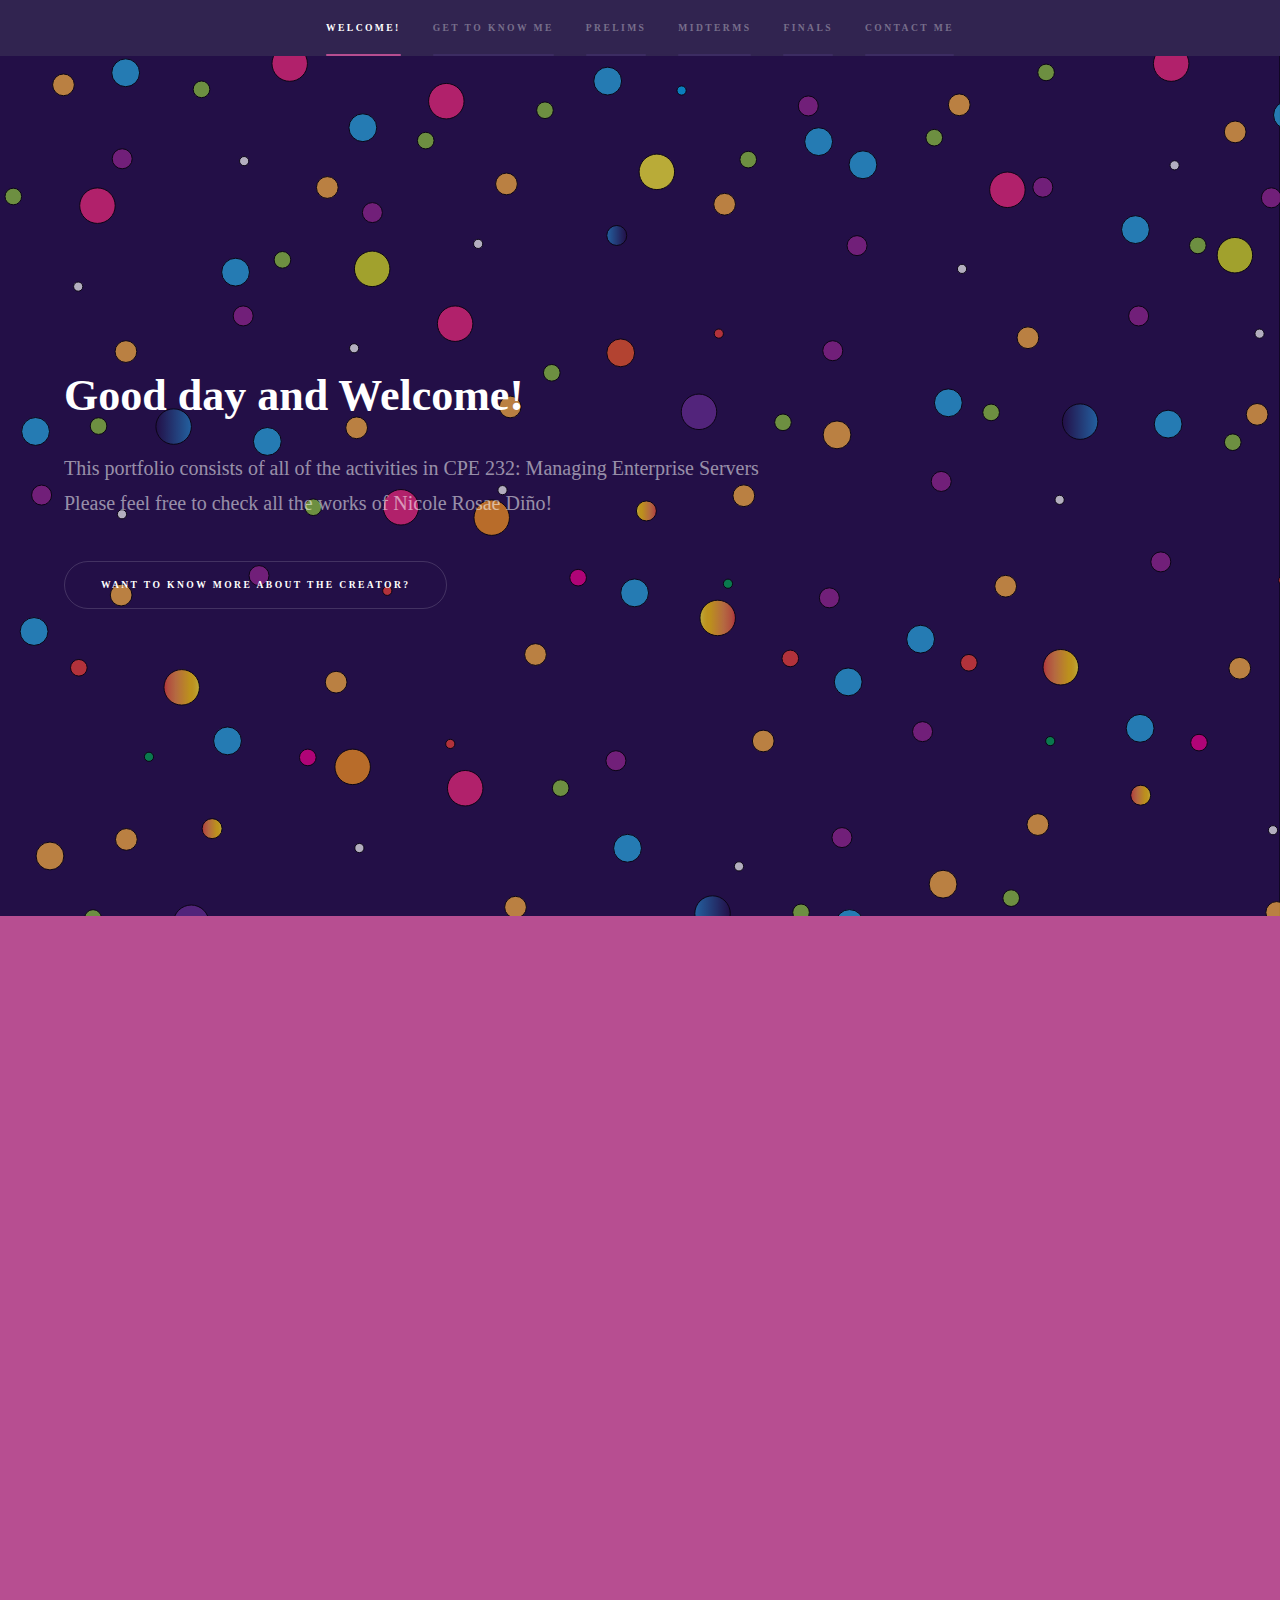
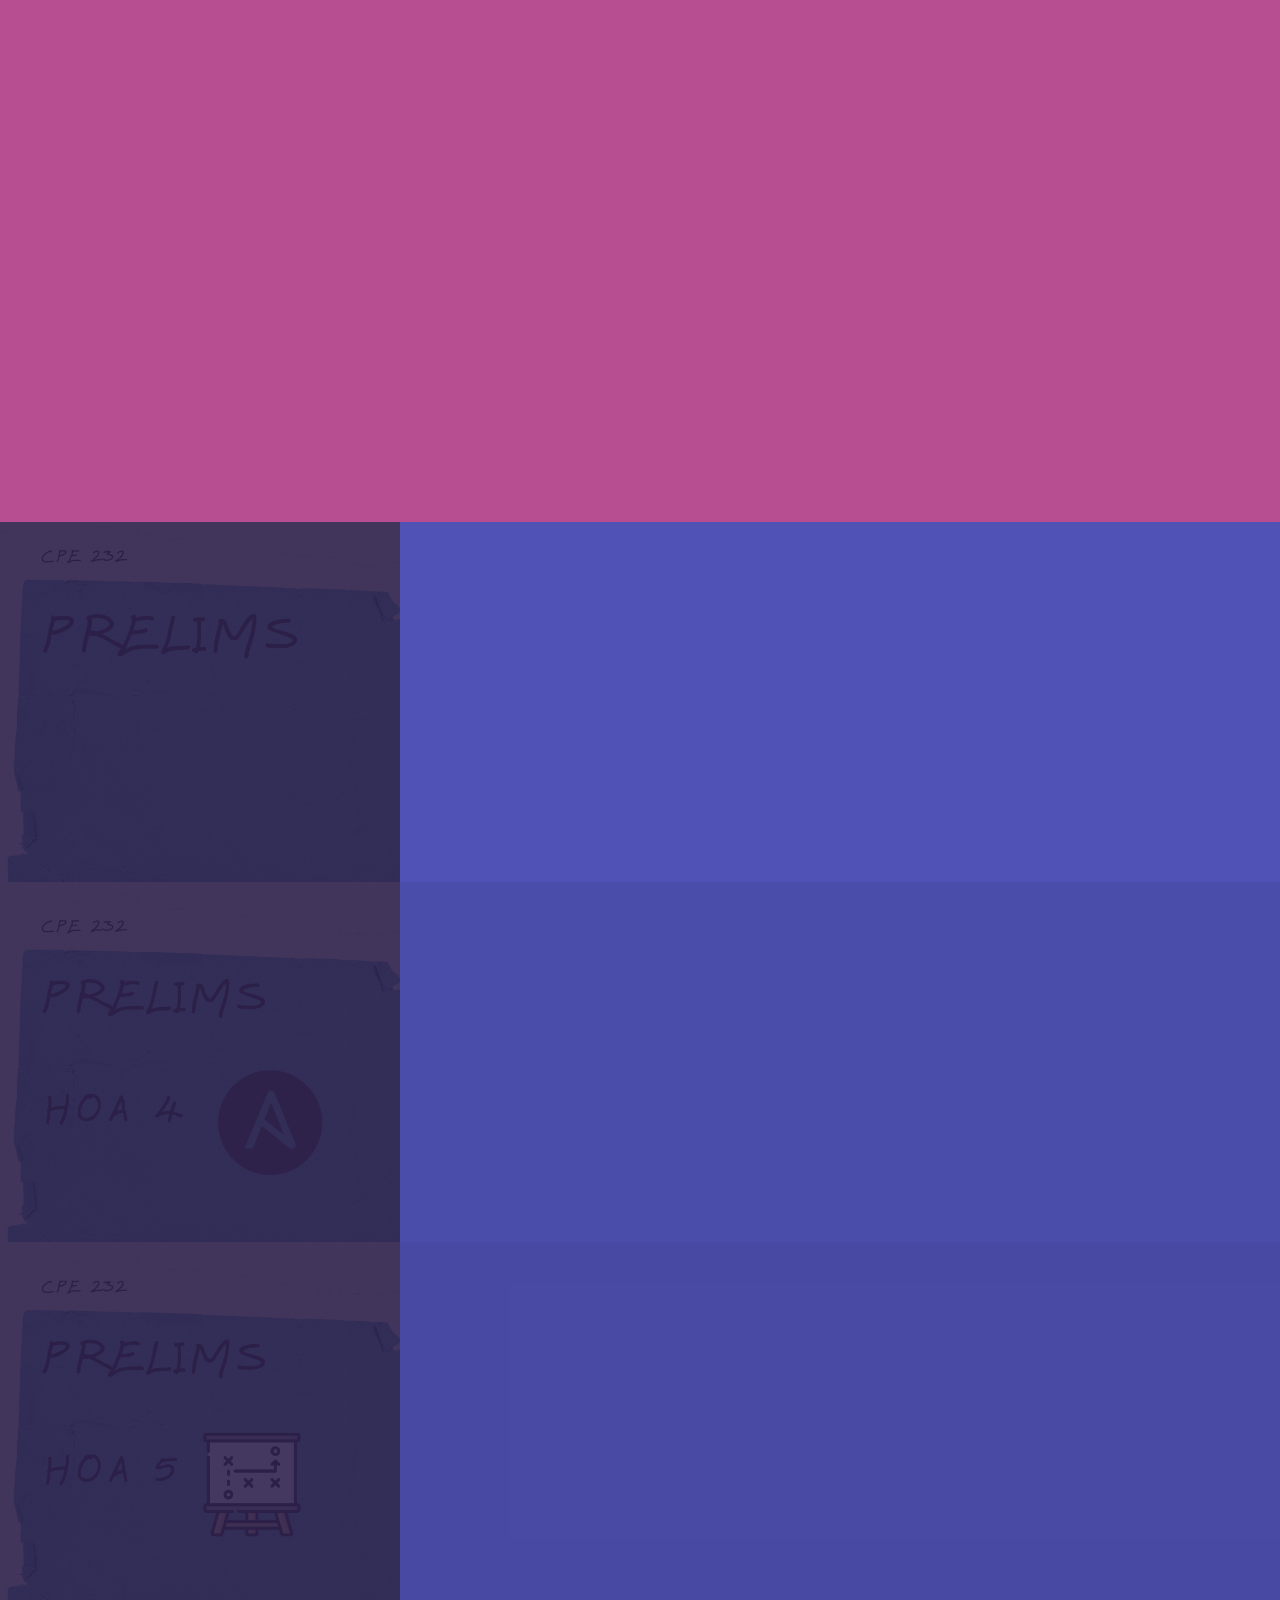
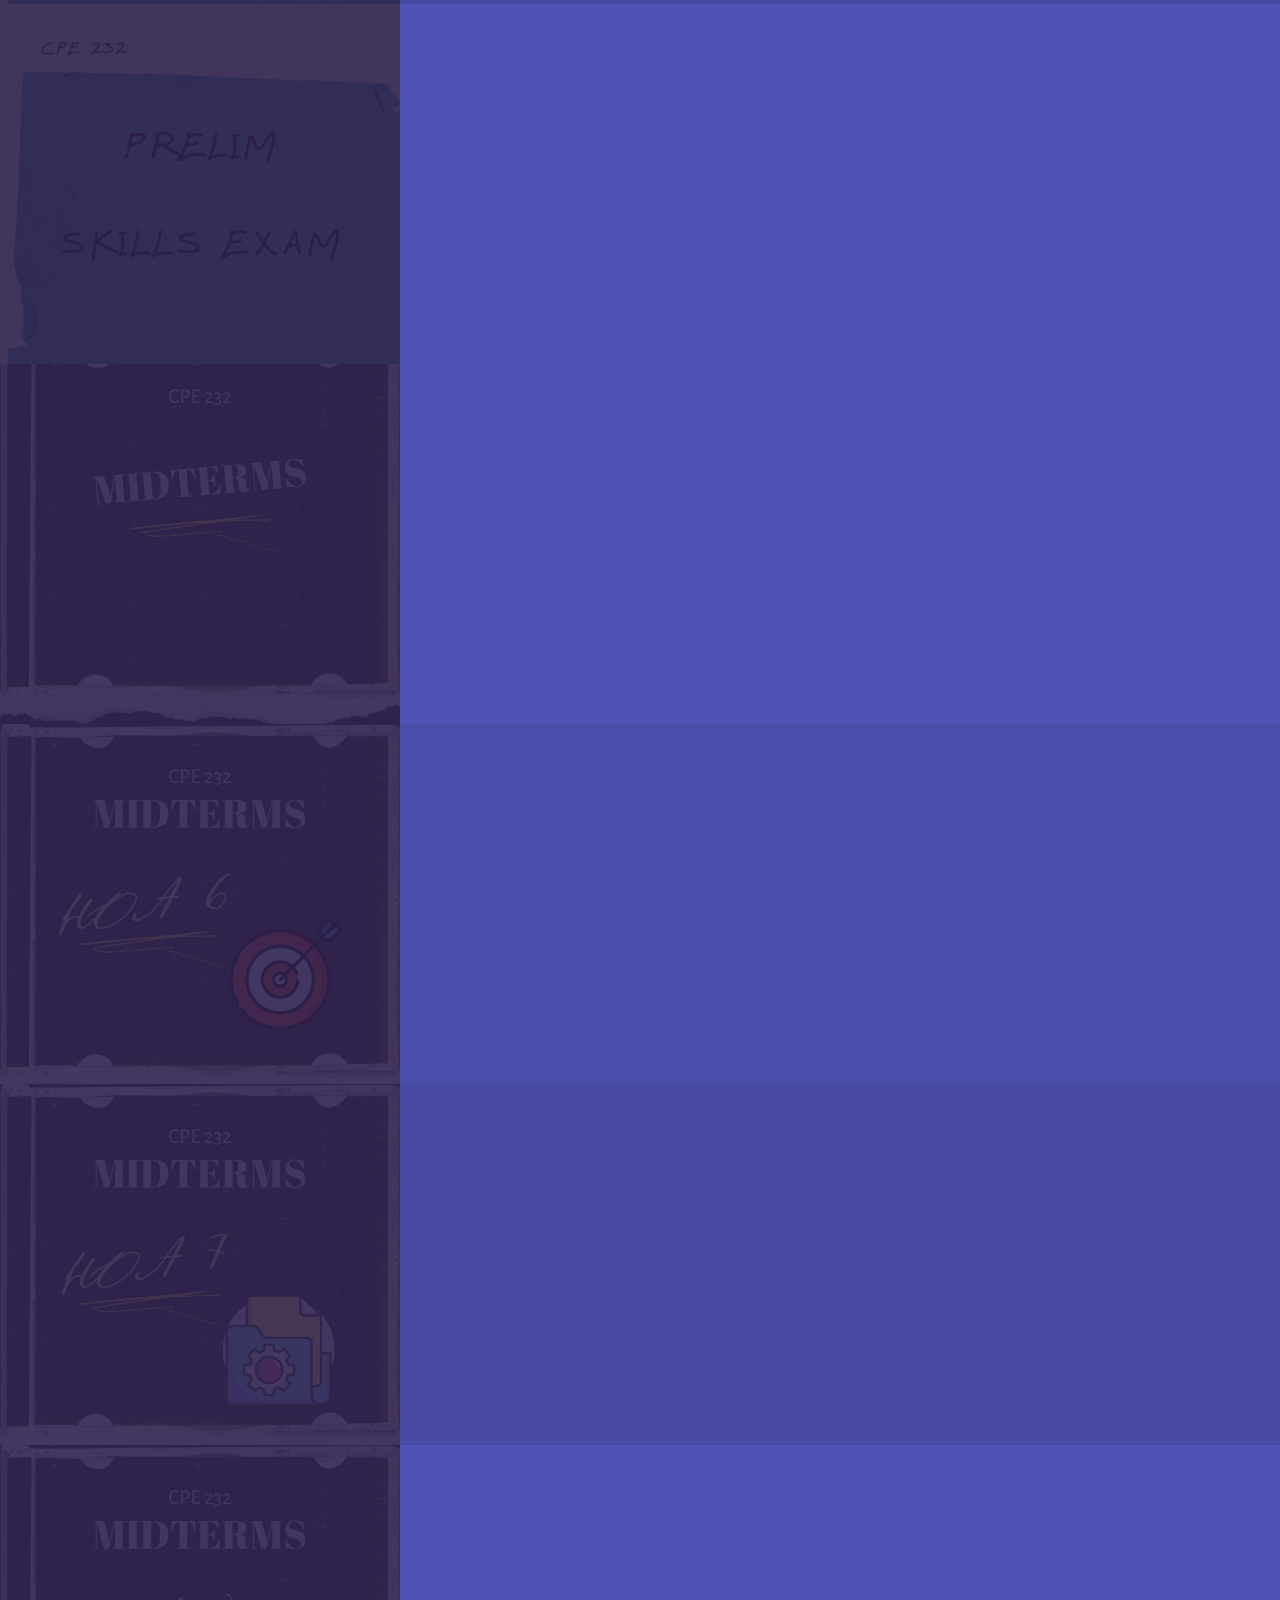
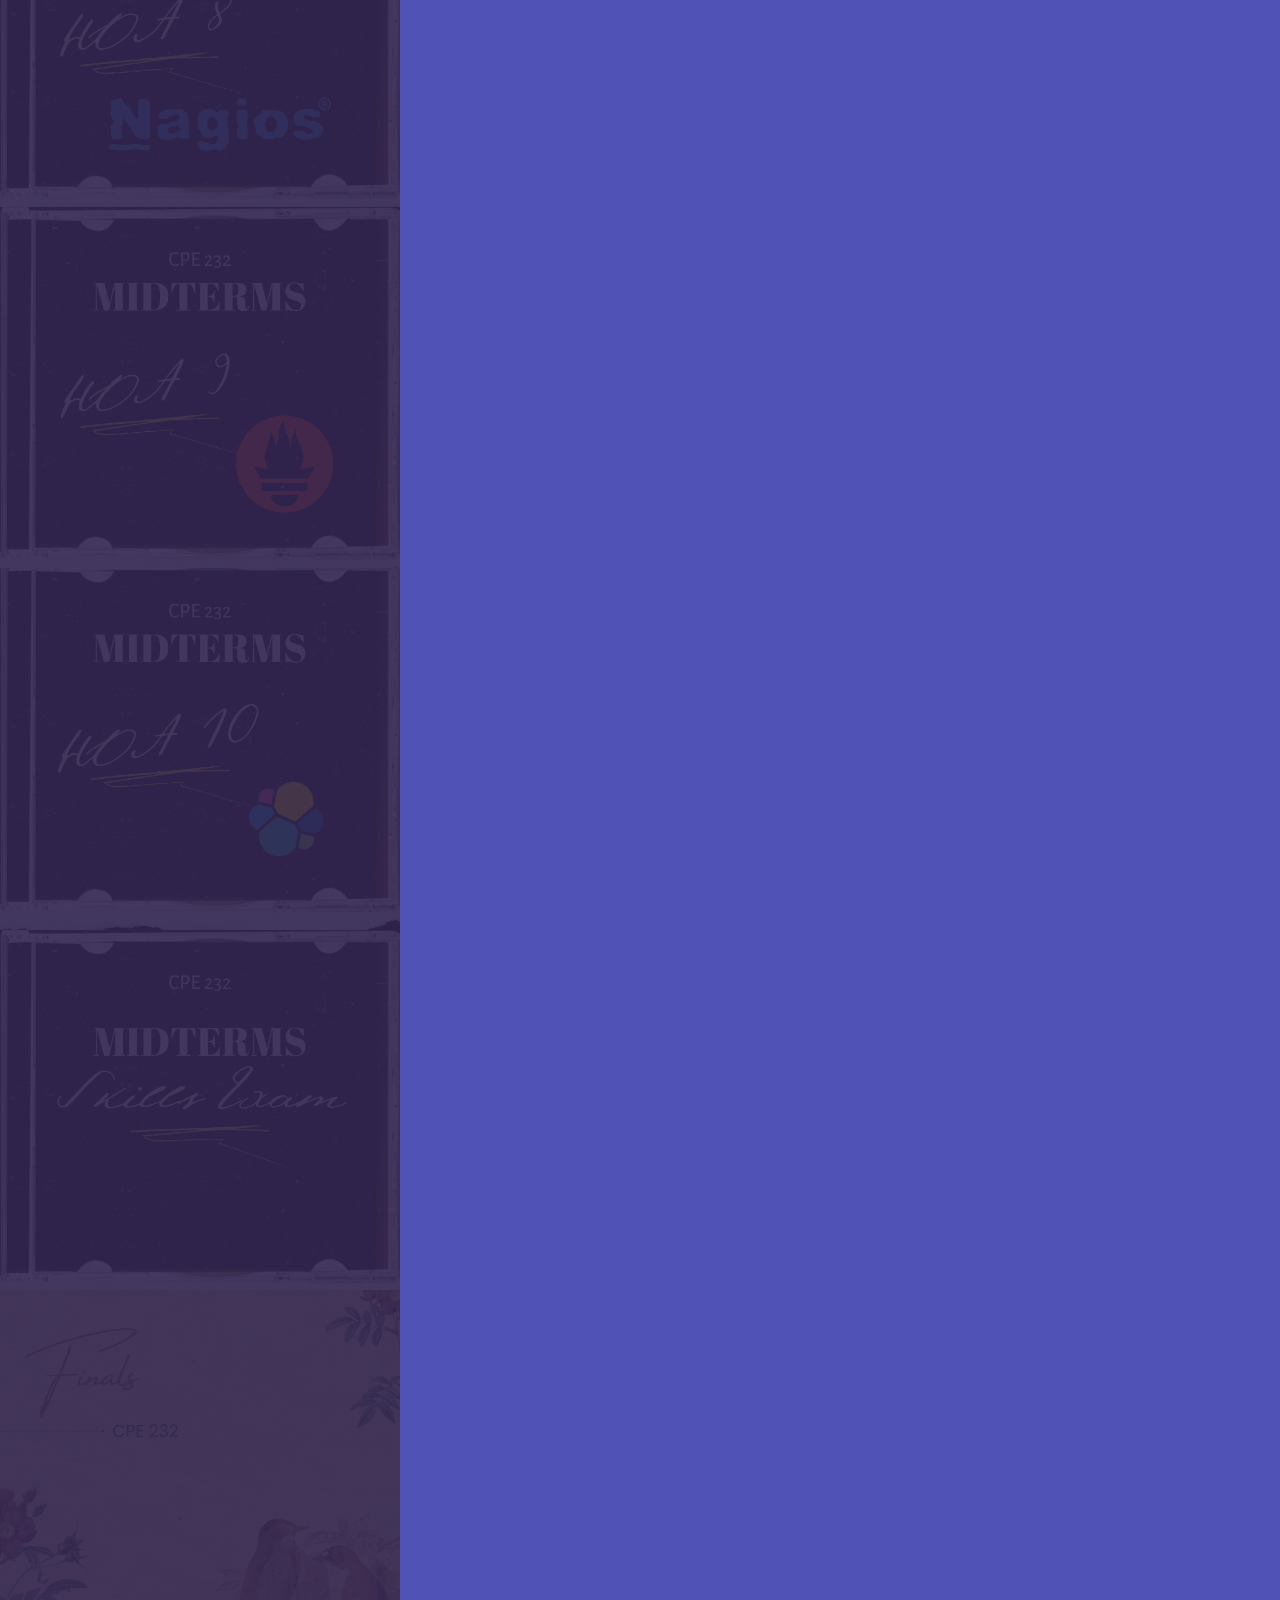
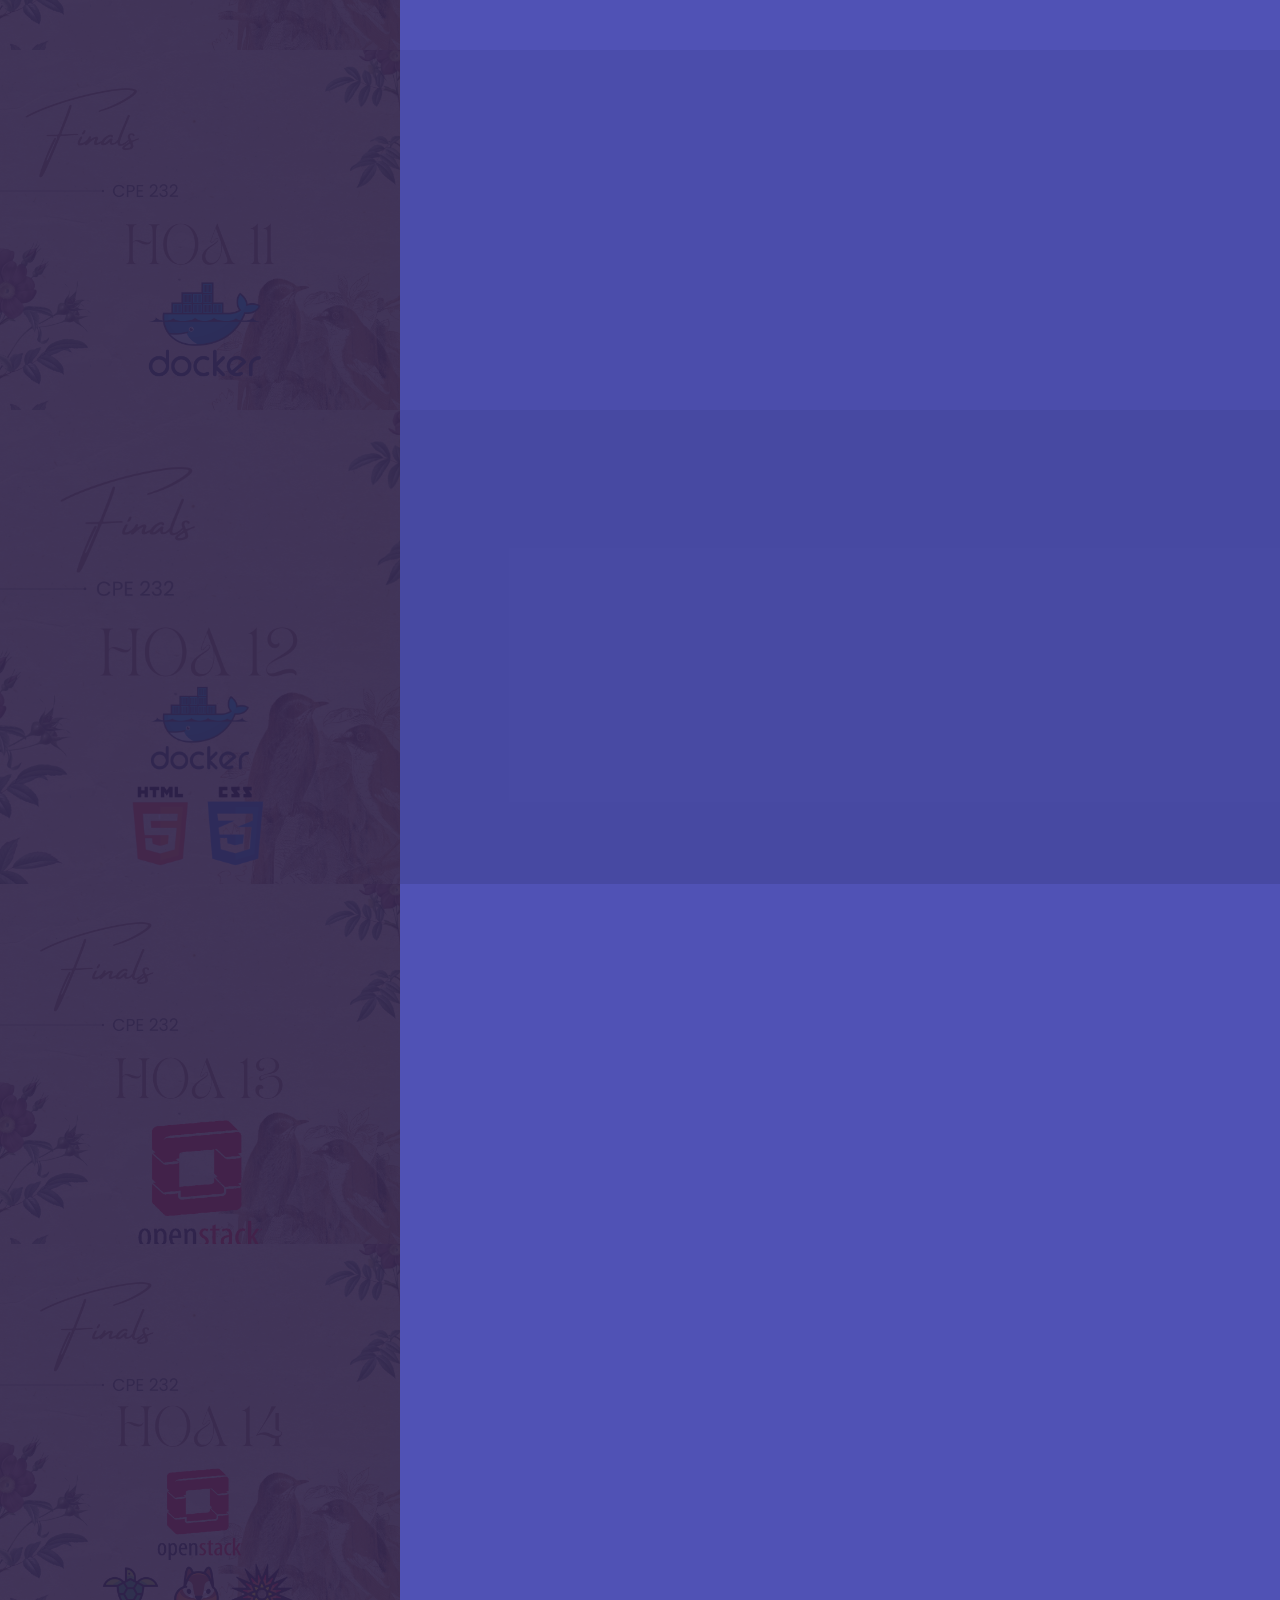
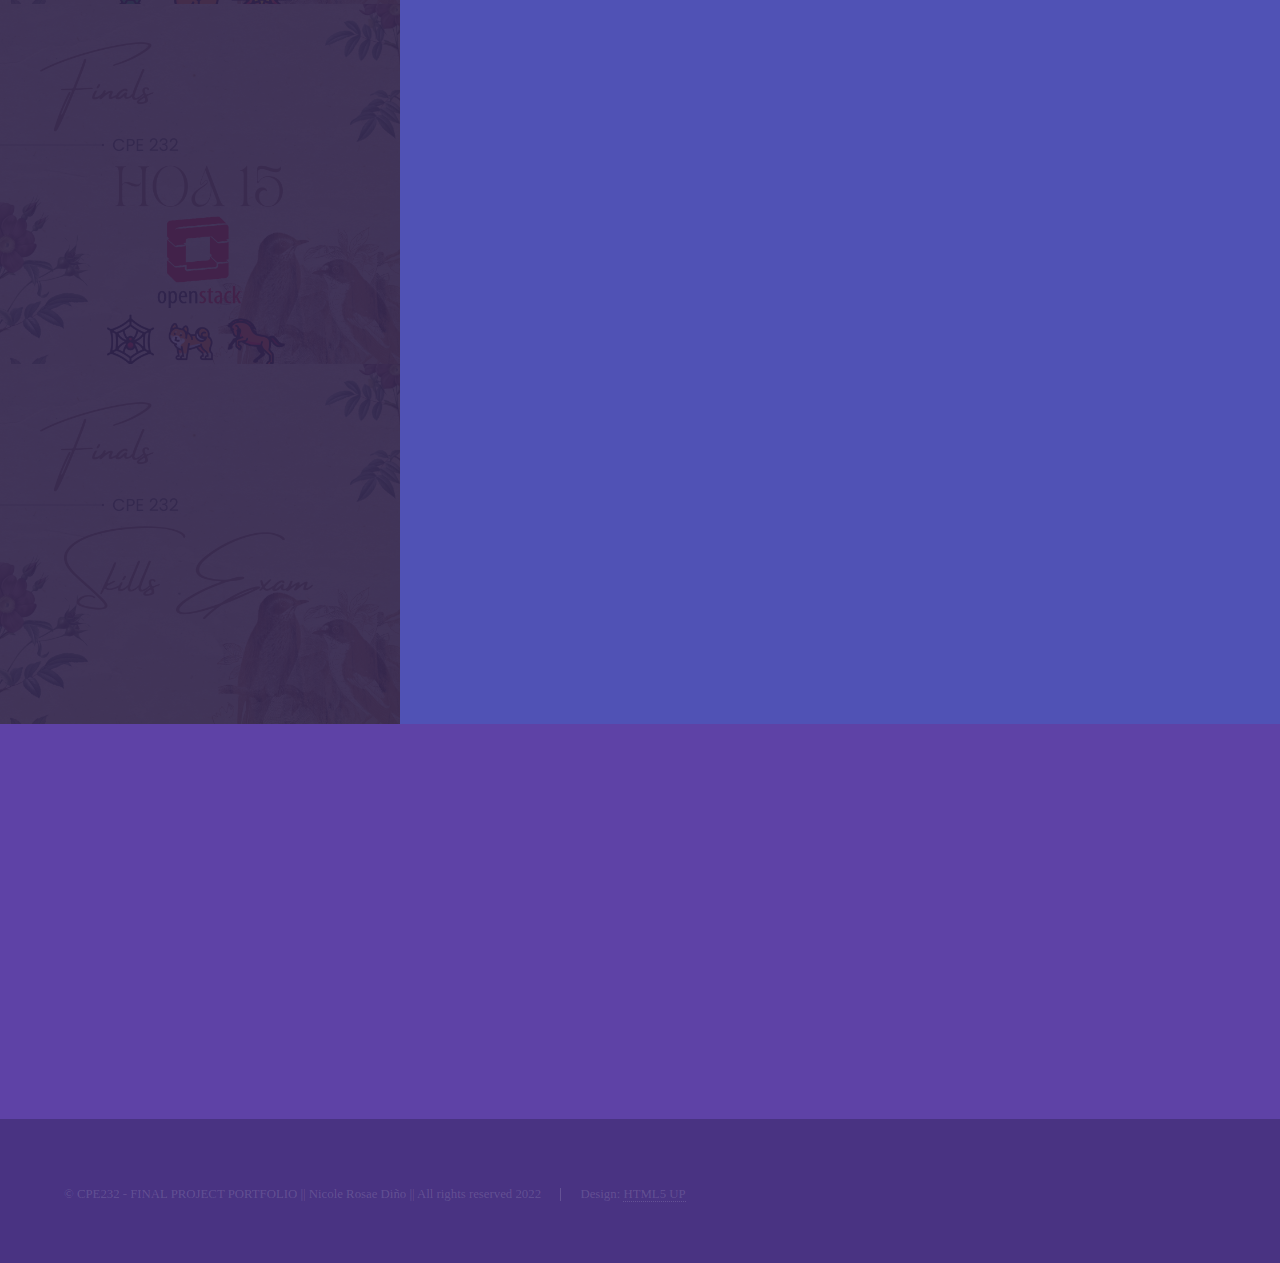
<file: index.html>
<!DOCTYPE HTML>
<!--
	Template from Hyperspace by HTML5 UP (html5up.net)
	CPE232 - Final Project Portfolio by Nicole Rosae A. Diño
-->
<html> 
	<head>
		<link rel="icon" href="ND-circularLogo.png">
		<title>CPE232 Final Project Portfolio</title>
		<meta charset="utf-8" />
		<meta name="viewport" content="width=device-width, initial-scale=1, user-scalable=no" />
		<link rel="stylesheet" href="assets/css/main.css" />
		<noscript><link rel="stylesheet" href="assets/css/noscript.css" /></noscript>
	</head>
	<body class="is-preload">

		<!-- Sidebar -->
			<section id="sidebar">
				<div class="inner">
					<nav>
						<ul>
							<li><a href="#intro">Welcome!</a></li>
							<li><a href="#two">Get to know me</a></li>
							<li><a href="#one">Prelims</a></li>
							<li><a href="#four">Midterms</a></li>
							<li><a href="#five">Finals</a></li>
							<li><a href="#three">Contact Me</a></li>
							
						</ul>
					</nav>
				</div>
			</section>

		<!-- Wrapper -->
			<div id="wrapper">

				<!-- Home -->
					<section id="intro" class="wrapper style1 fullscreen fade-up">
						<div class="inner">
							<h1>Good day and Welcome! </h1>
							<p>This portfolio consists of all of the activities in CPE 232: Managing Enterprise Servers<br />
							Please feel free to check all the works of Nicole Rosae Diño! </p>
							<ul class="actions">
								<li><a href="#two" class="button scrolly">Want to know more about the creator?</a></li>
							</ul>
						</div>
					</section>

				<!-- About me -->
				<section id="two" class="wrapper style3 fade-up">
					<div class="inner">
						
						<h2>Hi! Get to know me by reading this page! </h2>
						<p>Greetings and welcome to my page, hope you look forward in getting to know me 😀</p>
						
					
						<div class="features">
							
							<section>
								<span class="icon solid major far fa-heart"></span>
								<div style="float: right"><img src="myPic.png" width="295" height="295" alt="nicole"></div>
							</section>
							<section>
								<span class="icon solid major far fa-lightbulb"></span>
								<h3>Who am I?</h3>
								<p>Hey, what's up? I am Nicole Rosae Arizabal Diño and I am 20 years old. I am currently a 3rd year college 
									in Technological Institute of the Philippines. I like to eat, listen to music, and watch movies. </p>
							</section>
							<section>
								<span class="icon solid major fas fa-user-graduate"></span>
								<h3>What am I doing in TIP? </h3>
								<p>I am studying in TIP as a Computer Engineering student since I aspire to be a software developer
									or a system administrator someday. I hope that I am able to achieve those professions in the future.
								</p>
							</section>
							<section>
								<span class="icon solid major fas fa-server"></span>
								<h3>Why am I doing this project?</h3>
								<p>This project or portfolio's purpose is for me to present the compilation of all my activities 
									that I have accomplished in CPE232 - Managing Enterprise Servers course.
								</p>
							</section>
							<section>
								<span class="icon solid major fa-link"></span>
								<h3>Check out my insights with this course</h3>
								<p>Click the button below to read and know my course reflections and learnings!</p>
							</section>
							<section>
								<span class="icon major far fa-laugh-beam"></span>
								<h3>I guess that's it!</h3>
								<p>Well, that is all about me, but don't go yet! Check out and explore my webpage to see the codes I have
									created per activity by scrolling down or by clicking the different activity per grading period on
									the sidebar! Enjoy reading!
								</p>
							</section>
						</div>
						<ul class="actions">
							<li><a href="ref.html" class="button">My reflections/learnings</a></li>
						</ul>
					</div>
				</section>

				<!-- One-Prelims -->
				<section id="one" class="wrapper style2 spotlights">
					<section>
						<a href="prelims.html" class="image"><img src="PMF_pics/prelims.png" alt="" data-position="center center" /></a>
						<div class="content">
							<div class="inner">
								<h2>These are my activities during the Prelims period</h2>
								<p>You can check out all of my work here!</p>
								<ul class="actions">
									<li><a href="prelims.html" class="button">Check everything here!</a></li>
								</ul>
							</div>
						</div>
					</section>
					<section>
						<a href="https://github.com/NicoleDino/Dino_HOA4.git" class="image"><img src="PMF_pics/hoa4.png" alt="" data-position="25% 25%" /></a>
						<div class="content">
							<div class="inner">
								<h2>Hands-on Activity 4: Ansible Basics</h2>
								<p>1.1 Use commands that makes changes to remote machines <br />
								1.2 Use playbook in automating ansible commands  </p>
								<ul class="actions">
									<li><a href="https://github.com/NicoleDino/Dino_HOA4.git" class="button">Check codes here!</a></li>
								</ul>
							</div>
						</div>
					</section>
					<section>
						<a href="https://github.com/NicoleDino/Dino_HOA5.git" class="image"><img src="PMF_pics/hoa5.png" alt="" data-position="25% 25%" /></a>
						<div class="content">
							<div class="inner">
								<h2>Hands-on Activity 5: Implement Ansible roles in playbooks</h2>
								<p>1.1  Use when command in playbook for different OS distributions <br />
									1.2  Apply refactoring techniques in cleaning up the playbook codes	  </p>
								

								<ul class="actions">
									<li><a href="https://github.com/NicoleDino/Dino_HOA5.git" class="button">Check codes here!</a></li>
								</ul>
							</div>
						</div>
					</section>
					<section>
						<a href="https://github.com/NicoleDino/Dino_PrelimExam.git" class="image"><img src="PMF_pics/prelimskills.png" alt="" data-position="25% 25%" /></a>
						<div class="content">
							<div class="inner">
								<h2>Prelim Skills Exam</h2>
								<p>Creating ansible playbooks based from past activities</p>
								<ul class="actions">
									<li><a href="https://github.com/NicoleDino/Dino_PrelimExam.git" class="button">Check codes here!</a></li>
								</ul>
							</div>
						</div>
					</section>
				</section>

				<!-- One-Midterms -->
				<section id="four" class="wrapper style2 spotlights">
					<section>
						<a href="midterms.html" class="image"><img src="PMF_pics/midterms.png" alt="" data-position="center center" /></a>
						<div class="content">
							<div class="inner">
								<h2>These are my activities during the Midterms period</h2>
								<p>You can check out all of my work here!</p>
								<ul class="actions">
									<li><a href="midterms.html" class="button">Check everything here!</a></li>
								</ul>
							</div>
						</div>
					</section>
					<section>
						<a href="https://github.com/NicoleDino/Dino_HOA6.git" class="image"><img src="PMF_pics/hoa6.png" alt="" data-position="top center" /></a>
						<div class="content">
							<div class="inner">
								<h2>Hands-on Activity 6: Targeting Specific Nodes </h2>
								<p>1.1 Individualize hosts <br />
									1.2 Apply tags in selecting plays to run <br />
									1.3 Managing Services from remote servers using playbooks</p>
								<ul class="actions">
									<li><a href="https://github.com/NicoleDino/Dino_HOA6.git" class="button">Check codes here!</a></li>
								</ul>
							</div>
						</div>
					</section>
					<section>
						<a href="https://github.com/NicoleDino/Dino_HOA7.git" class="image"><img src="PMF_pics/hoa7.png" alt="" data-position="top center" /></a>
						<div class="content">
							<div class="inner">
								<h2>Hands-on Activity 7: Managing Files and Creating Roles in Ansible</h2>
								<p>1.1 Manage files in remote servers <br />
									1.2 Implement roles in ansible</p>
								<ul class="actions">
									<li><a href="https://github.com/NicoleDino/Dino_HOA7.git" class="button">Check codes here!</a></li>
								</ul>
							</div>
						</div>
					</section>
					<section>
						<a href="https://github.com/NicoleDino/Dino_NagiosInstallation_HOA8.git" class="image"><img src="PMF_pics/hoa8.png" alt="" data-position="top center" /></a>
						<div class="content">
							<div class="inner">
								<h2>Hands-on Activity 8: Install, Configure, and Manage Enterprise Availability Monitoring via Ansible</h2>
								<p>Create and design a workflow that installs, configure and manage enterprise monitoring 
									tools using Ansible as an Infrastructure as Code (IaC) tool. </p>
								<ul class="actions">
									<li><a href="https://github.com/NicoleDino/Dino_NagiosInstallation_HOA8.git" class="button">Check codes here!</a></li>
								</ul>
							</div>
						</div>
					</section>
					<section>
						<a href="https://github.com/NicoleDino/Dino_PrometheusInstallation_HOA9.git" class="image"><img src="PMF_pics/hoa9.png" alt="" data-position="top center" /></a>
						<div class="content">
							<div class="inner">
								<h2>Hands-on Activity 9: Install, Configure and Manage Enterprise Performance Monitoring via Ansible</h2>
								<p>Create and design a workflow that installs, configure and manage enterprise 
									performance tools using Ansible as an Infrastructure as Code (IaC) tool. </p>
								<ul class="actions">
									<li><a href="https://github.com/NicoleDino/Dino_PrometheusInstallation_HOA9.git" class="button">Check codes here!</a></li>
								</ul>
							</div>
						</div>
					</section>
					<section>
						<a href="https://github.com/NicoleDino/Dino_ELKStack_HOA10.git" class="image"><img src="PMF_pics/hoa10.png" alt="" data-position="25% 25%" /></a>
						<div class="content">
							<div class="inner">
								<h2>Hands-on Activity 10: Install, Configure and Manage Enterprise Log Monitoring via Ansible</h2>
								<p>Create  and  design  a  workflow  that  installs,  configure  and  manage  enterprise  log 
									monitoring tools using Ansible as an Infrastructure as Code (IaC) tool. </p>
								<ul class="actions">
									<li><a href="https://github.com/NicoleDino/Dino_ELKStack_HOA10.git" class="button">Check codes here!</a></li>
								</ul>
							</div>
						</div>
					</section>
					<section>
						<a href="https://github.com/NicoleDino/CPE_MIDEXAM_DINO.git" class="image"><img src="PMF_pics/midtermskills.png" alt="" data-position="top center" /></a>
						<div class="content">
							<div class="inner">
								<h2>Midterm Skills Exam</h2>
								<p>Create and design a workflow that installs, configure and manage enterprise 
									availability, performance and log monitoring tools using Ansible as an Infrastructure as 
									Code (IaC) tool. </p>
								<ul class="actions">
									<li><a href="https://github.com/NicoleDino/CPE_MIDEXAM_DINO.git" class="button">Check codes here!</a></li>
								</ul>
							</div>
						</div>
					</section>
				</section>
				
				<!-- One-Finals -->
				<section id="five" class="wrapper style2 spotlights">
					<section>
						<a href="finals.html" class="image"><img src="PMF_pics/finals.png" alt="" data-position="25% 25%" /></a>
						<div class="content">
							<div class="inner">
								<h2>These are my activities during the Finals period</h2>
								<p>You can check out all of my work here!</p>
								<ul class="actions">
									<li><a href="finals.html" class="button">Check everything here!</a></li>
								</ul>
							</div>
						</div>
					</section>
					<section>
						<a href="https://github.com/NicoleDino/Dino_Containerization_HOA11.git" class="image"><img src="PMF_pics/hoa11.png" alt="" data-position="25% 25%" /></a>
						<div class="content">
							<div class="inner">
								<h2>Hands-on Activity 11: Containerization</h2>
								<p>Create a Dockerfile and form a workflow using Ansible as Infrastructure as Code (IaC) 
									to enable Continuous Delivery process</p>
								<ul class="actions">
									<li><a href="https://github.com/NicoleDino/Dino_Containerization_HOA11.git" class="button">Check codes here!</a></li>
								</ul>
							</div>
						</div>
					</section>
					<section>
						<a href="https://github.com/NicoleDino/Dino_HOA12.git" class="image"><img src="PMF_pics/hoa12.png" alt="" data-position="center center" /></a>
						<div class="content">
							<div class="inner">
								<h2>Hands-on Activity 12: Build a Sample Web App in a Docker Container </h2>
								<p>1.1: Launch the DEVASC VM <br />
									1.2: Create a Simple Bash Script <br />
									1.3: Create a Sample Web App <br />
									1.4: Configure the Web App to Use Website Files <br />
									1.5: Create a Bash Script to Build and Run a Docker Container <br />
									1.6: Build, Run, and Verify the Docker Container</p>
								<ul class="actions">
									<li><a href="https://github.com/NicoleDino/Dino_HOA12.git" class="button">Check codes here!</a></li>
								</ul>
							</div>
						</div>
					</section>
					<section>
						<a href="https://github.com/NicoleDino/Dino_OpenStackPreReq_HOA13.git" class="image"><img src="PMF_pics/hoa13.png" alt="" data-position="25% 25%" /></a>
						<div class="content">
							<div class="inner">
								<h2>Hands-on Activity 13: OpenStack Prerequisite Installation</h2>
								<p>Create a workflow to install OpenStack using Ansible as your Infrastructure as Code 
									(IaC).</p>
								<ul class="actions">
									<li><a href="https://github.com/NicoleDino/Dino_OpenStackPreReq_HOA13.git" class="button">Check codes here!</a></li>
								</ul>
							</div>
						</div>
					</section>
					<section>
						<a href="https://github.com/NicoleDino/Dino_OpenStackKGN_HOA14.git" class="image"><img src="PMF_pics/hoa14.png" alt="" data-position="25% 25%" /></a>
						<div class="content">
							<div class="inner">
								<h2>Hands-on Activity 14: OpenStack Installation (Keystone, Glance, Nova)</h2>
								<p>Create a workflow to install OpenStack using Ansible as your Infrastructure as Code 
									(IaC).</p>
								<ul class="actions">
									<li><a href="https://github.com/NicoleDino/Dino_OpenStackKGN_HOA14.git" class="button">Check codes here!</a></li>
								</ul>
							</div>
						</div>
					</section>
					<section>
						<a href="https://github.com/NicoleDino/Dino_OpenStackNHC_HOA15.git" class="image"><img src="PMF_pics/hoa15.png" alt="" data-position="25% 25%" /></a>
						<div class="content">
							<div class="inner">
								<h2>Hands-on Activity 15: OpenStack Installation (Neutron, Horizon, Cinder)</h2>
								<p>Create a workflow to install OpenStack using Ansible as your Infrastructure as Code 
									(IaC).</p>
								<ul class="actions">
									<li><a href="https://github.com/NicoleDino/Dino_OpenStackNHC_HOA15.git" class="button">Check codes here!</a></li>
								</ul>
							</div>
						</div>
					</section>
					<section>
						<a href="https://github.com/NicoleDino/Final_Exam_Dino.git" class="image"><img src="PMF_pics/finalsskills.png" alt="" data-position="25% 25%" /></a>
						<div class="content">
							<div class="inner">
								<h2>Final Skills Exam</h2>
								<p>Installation of one enterprise service and one monitoring tool in Debian and CentOS</p>
								<ul class="actions">
									<li><a href="https://github.com/NicoleDino/Final_Exam_Dino.git" class="button">Check codes here!</a></li>
								</ul>
							</div>
						</div>
					</section>
				</section>

				<!-- Three-Contact me-->
					<section id="three" class="wrapper style1 fade-up">
						<div class="inner">
							<h2>Connect with me! 😁</h2>
							<p>Here are the ways you can contact me 📞</p>
							
								<section>
									<ul class="contact">
										<li>
											<h3>Email 📧</h3>
											<a href="mailto:qnradino@tip.edu.ph">qnradino@tip.edu.ph</a>
										</li>
										<li>
											<h3>Social 📱</h3>
											<ul class="icons">
												<li><a href="https://www.facebook.com/nic.owl.00" class="icon brands fa-facebook-f"><span class="label">Facebook</span></a></li>
												<li><a href="https://github.com/NicoleDino" class="icon brands fa-github"><span class="label">GitHub</span></a></li>
												<li><a href="https://www.instagram.com/n.r.dino/" class="icon brands fa-instagram"><span class="label">Instagram</span></a></li>
											</ul>
										</li>
									</ul>
								</section>
							</div>
						</div>
					</section>

			</div>

		<!-- Footer -->
			<footer id="footer" class="wrapper style1-alt">
				<div class="inner">
					<ul class="menu">
						<li>&copy; CPE232 - FINAL PROJECT PORTFOLIO || Nicole Rosae Diño || All rights reserved 2022</li><li>Design: <a href="http://html5up.net">HTML5 UP</a></li>
					</ul>
				</div>
			</footer>

		<!-- Scripts -->
			<script src="assets/js/jquery.min.js"></script>
			<script src="assets/js/jquery.scrollex.min.js"></script>
			<script src="assets/js/jquery.scrolly.min.js"></script>
			<script src="assets/js/browser.min.js"></script>
			<script src="assets/js/breakpoints.min.js"></script>
			<script src="assets/js/util.js"></script>
			<script src="assets/js/main.js"></script>

	</body>
</html>
</file>
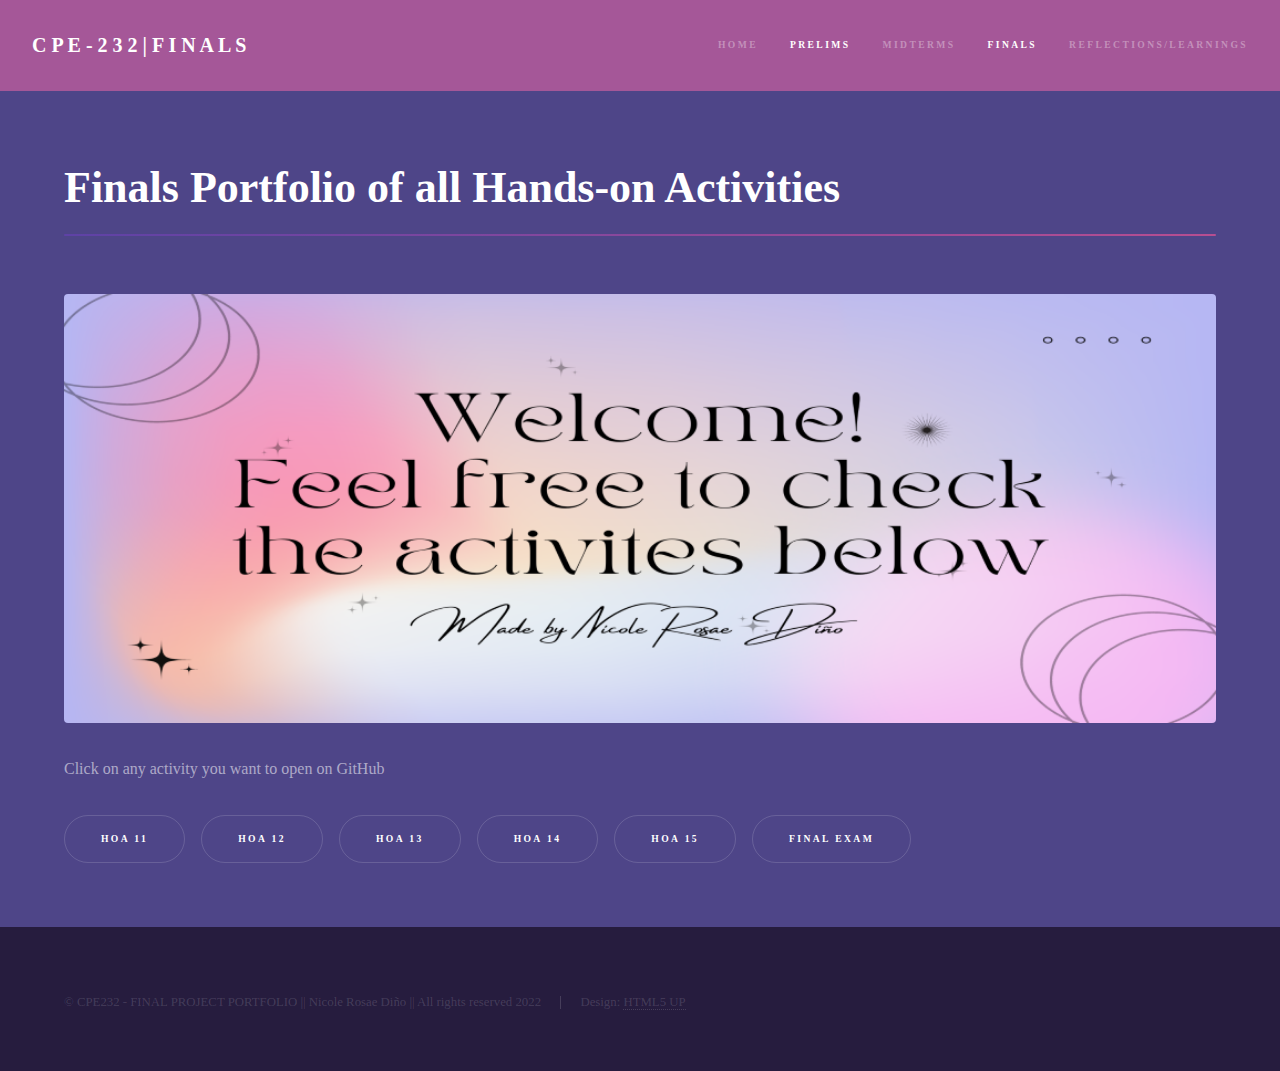
<file: finals.html>
<!DOCTYPE HTML>
<!--
	Template from Hyperspace by HTML5 UP (html5up.net)
	CPE232 - Final Project Portfolio by Nicole Rosae A. Diño
-->
<html>
	<head>
		<link rel="icon" href="ND-circularLogo.png">
		<title>FINALS ACTIVITIES</title>
		<meta charset="utf-8" />
		<meta name="viewport" content="width=device-width, initial-scale=1, user-scalable=no" />
		<link rel="stylesheet" href="assets/css/main.css" />
		<noscript><link rel="stylesheet" href="assets/css/noscript.css" /></noscript>
	</head>
	<body class="is-preload">

		<!-- Header -->
			<header id="header">
				<a href="finals.html" class="title">C P E  -  2 3 2  |  F I N A L S</a>
				<nav>
					<ul>
						<li><a href="index.html">Home</a></li>
						<li><a href="prelims.html" class="active">Prelims</a></li>
						<li><a href="midterms.html">Midterms</a></li>
						<li><a href="finals.html" class="active">Finals</a></li>
						<li><a href="ref.html">Reflections/Learnings</a></li>
					</ul>
				</nav>
			</header>

		<!-- Wrapper -->
			<div id="wrapper">

				<!-- Main -->
					<section id="main" class="wrapper">
						<div class="inner">
							<h1 class="major">Finals Portfolio of all Hands-on Activities</h1>
							<span class="image fit"><img src="welcomeTitle1.0.png" alt="" /></span>
							<p>Click on any activity you want to open on GitHub</p>
							<ul class="actions">
								<li><a href="https://github.com/NicoleDino/Dino_Containerization_HOA11.git" class="button">HOA 11</a></li>
								<li><a href="https://github.com/NicoleDino/Dino_HOA12.git" class="button">HOA 12</a></li>
								<li><a href="https://github.com/NicoleDino/Dino_OpenStackPreReq_HOA13.git" class="button">HOA 13</a></li>
								<li><a href="https://github.com/NicoleDino/Dino_OpenStackKGN_HOA14.git" class="button">HOA 14</a></li>
								<li><a href="https://github.com/NicoleDino/Dino_OpenStackNHC_HOA15.git" class="button">HOA 15</a></li>
								<li><a href="https://github.com/NicoleDino/Final_Exam_Dino.git" class="button">Final Exam</a></li>
							</ul>
						</div>
					</section>

			</div>

		<!-- Footer -->
			<footer id="footer" class="wrapper alt">
				<div class="inner">
					<ul class="menu">
						<li>&copy; CPE232 - FINAL PROJECT PORTFOLIO || Nicole Rosae Diño || All rights reserved 2022</li><li>Design: <a href="http://html5up.net">HTML5 UP</a></li>
					</ul>
				</div>
			</footer>

		<!-- Scripts -->
			<script src="assets/js/jquery.min.js"></script>
			<script src="assets/js/jquery.scrollex.min.js"></script>
			<script src="assets/js/jquery.scrolly.min.js"></script>
			<script src="assets/js/browser.min.js"></script>
			<script src="assets/js/breakpoints.min.js"></script>
			<script src="assets/js/util.js"></script>
			<script src="assets/js/main.js"></script>

	</body>
</html>
</file>
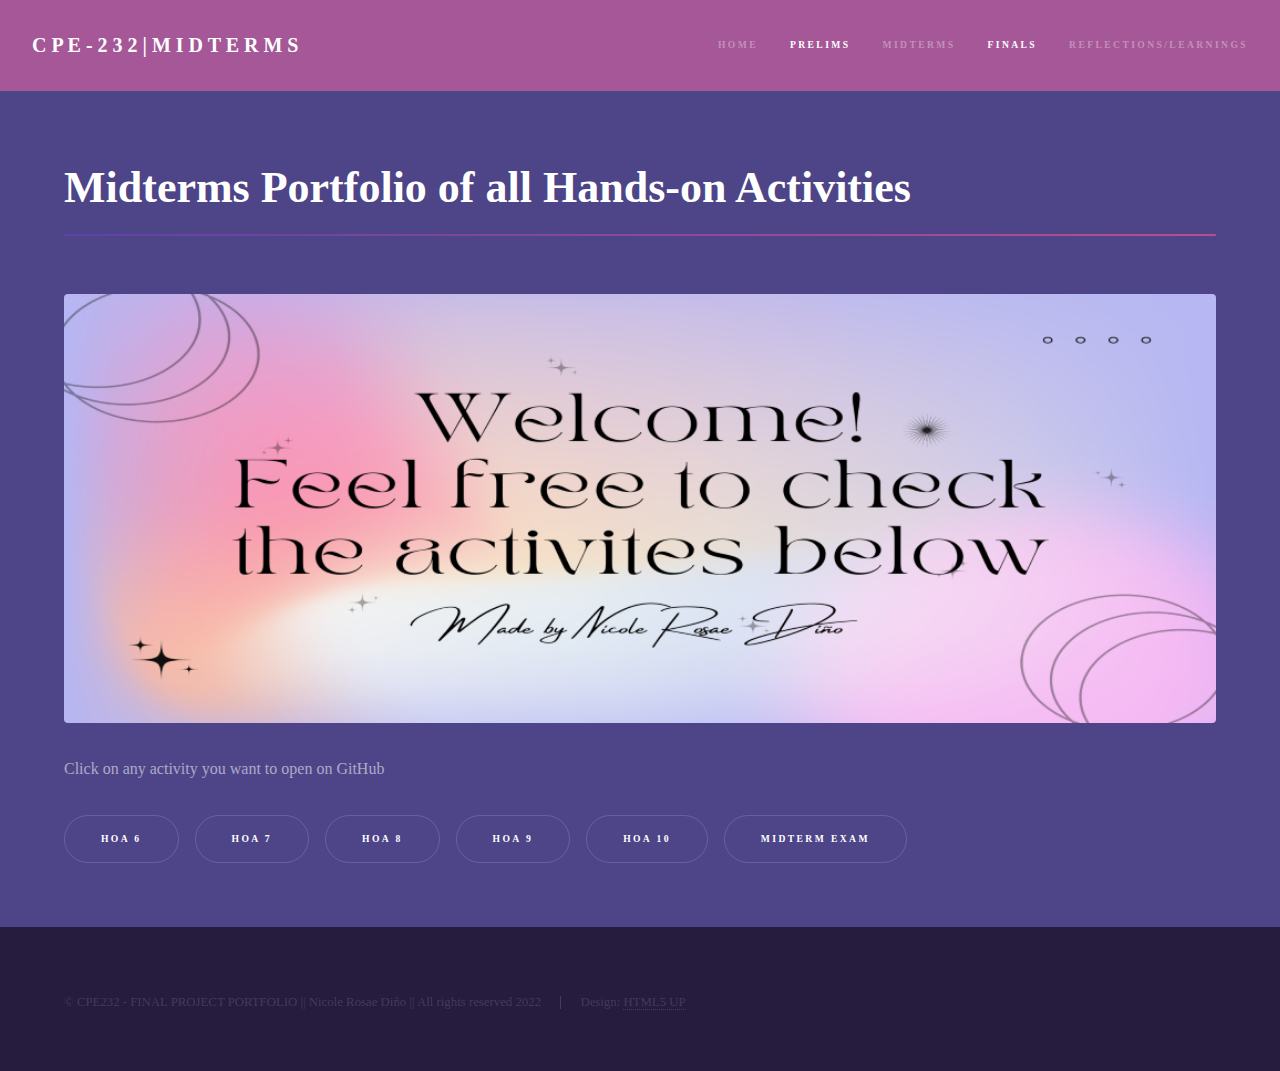
<file: midterms.html>
<!DOCTYPE HTML>
<!--
	Template from Hyperspace by HTML5 UP (html5up.net)
	CPE232 - Final Project Portfolio by Nicole Rosae A. Diño
-->
<html>
	<head>
		<link rel="icon" href="ND-circularLogo.png">
		<title>MIDTERM ACTIVITIES</title>
		<meta charset="utf-8" />
		<meta name="viewport" content="width=device-width, initial-scale=1, user-scalable=no" />
		<link rel="stylesheet" href="assets/css/main.css" />
		<noscript><link rel="stylesheet" href="assets/css/noscript.css" /></noscript>
	</head>
	<body class="is-preload">

		<!-- Header -->
			<header id="header">
				<a href="midterms.html" class="title">C P E  -  2 3 2  |  M I D T E R M S</a>
				<nav>
					<ul>
						<li><a href="index.html">Home</a></li>
						<li><a href="prelims.html" class="active">Prelims</a></li>
						<li><a href="midterms.html">Midterms</a></li>
						<li><a href="finals.html" class="active">Finals</a></li>
						<li><a href="ref.html">Reflections/Learnings</a></li>
					</ul>
				</nav>
			</header>

		<!-- Wrapper -->
			<div id="wrapper">

				<!-- Main -->
					<section id="main" class="wrapper">
						<div class="inner">
							<h1 class="major">Midterms Portfolio of all Hands-on Activities</h1>
							<span class="image fit"><img src="welcomeTitle1.0.png" alt="" /></span>
							<p>Click on any activity you want to open on GitHub</p>
							<ul class="actions">
								<li><a href="https://github.com/NicoleDino/Dino_HOA6.git" class="button">HOA 6</a></li>
								<li><a href="https://github.com/NicoleDino/Dino_HOA7.git" class="button">HOA 7</a></li>
								<li><a href="https://github.com/NicoleDino/Dino_NagiosInstallation_HOA8.git" class="button">HOA 8</a></li>
								<li><a href="https://github.com/NicoleDino/Dino_PrometheusInstallation_HOA9.git" class="button">HOA 9</a></li>
								<li><a href="https://github.com/NicoleDino/Dino_ELKStack_HOA10.git" class="button">HOA 10</a></li>
								<li><a href="https://github.com/NicoleDino/CPE_MIDEXAM_DINO.git" class="button">Midterm Exam</a></li>
							</ul>
						</div>
					</section>

			</div>

		<!-- Footer -->
			<footer id="footer" class="wrapper alt">
				<div class="inner">
					<ul class="menu">
						<li>&copy; CPE232 - FINAL PROJECT PORTFOLIO || Nicole Rosae Diño || All rights reserved 2022</li><li>Design: <a href="http://html5up.net">HTML5 UP</a></li>
					</ul>
				</div>
			</footer>

		<!-- Scripts -->
			<script src="assets/js/jquery.min.js"></script>
			<script src="assets/js/jquery.scrollex.min.js"></script>
			<script src="assets/js/jquery.scrolly.min.js"></script>
			<script src="assets/js/browser.min.js"></script>
			<script src="assets/js/breakpoints.min.js"></script>
			<script src="assets/js/util.js"></script>
			<script src="assets/js/main.js"></script>

	</body>
</html>
</file>
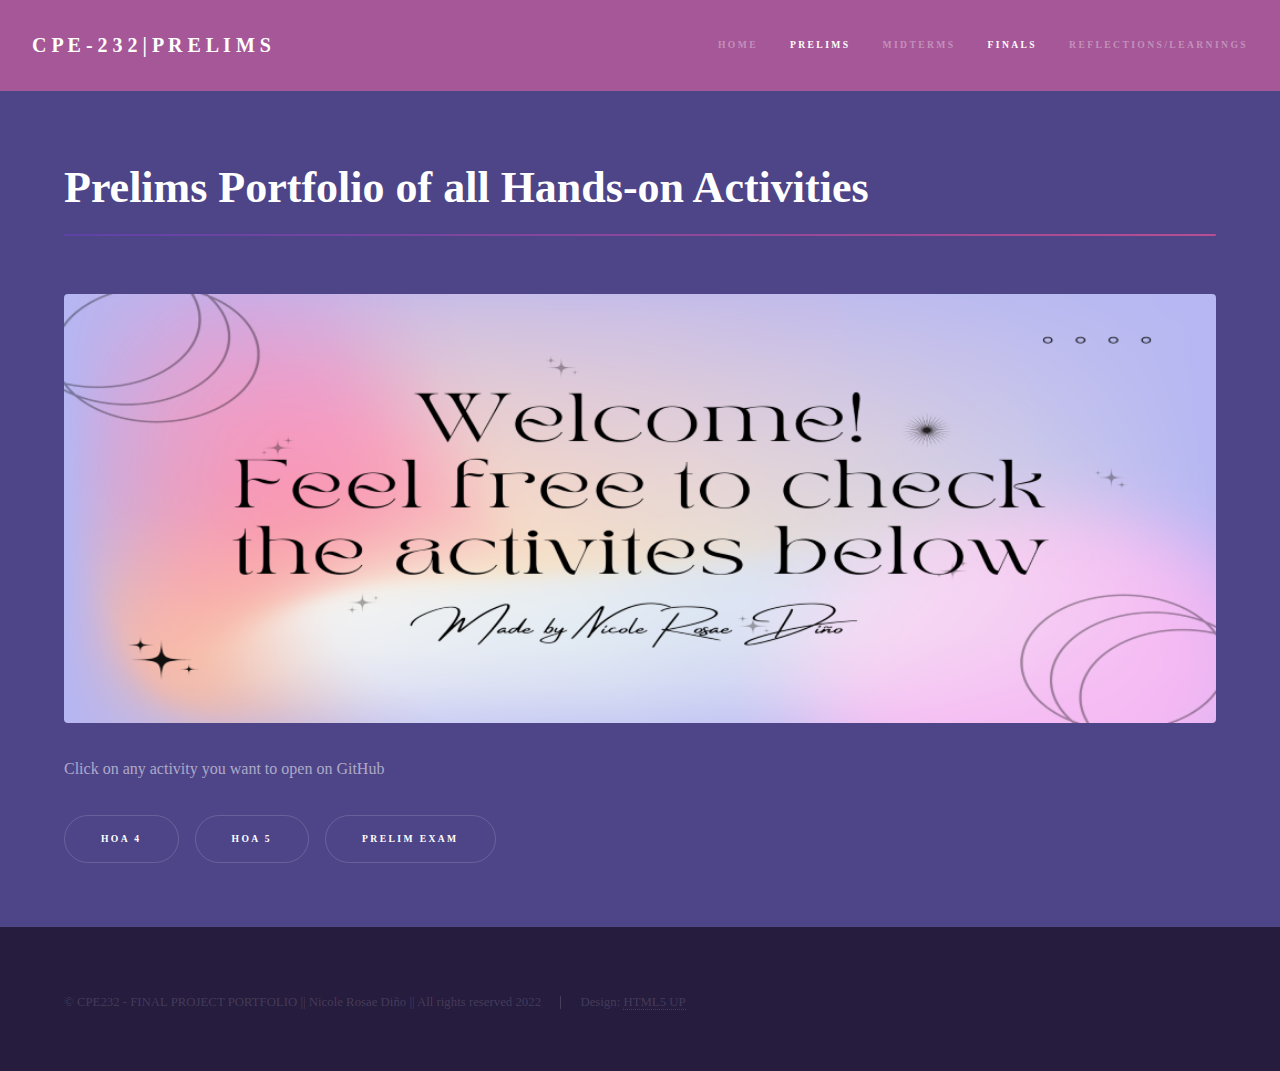
<file: prelims.html>
<!DOCTYPE HTML>
<!--
	Template from Hyperspace by HTML5 UP (html5up.net)
	CPE232 - Final Project Portfolio by Nicole Rosae A. Diño
-->
<html>
	<head>
		<link rel="icon" href="ND-circularLogo.png">
		<title>PRELIM ACTIVITIES</title>
		<meta charset="utf-8" />
		<meta name="viewport" content="width=device-width, initial-scale=1, user-scalable=no" />
		<link rel="stylesheet" href="assets/css/main.css" />
		<noscript><link rel="stylesheet" href="assets/css/noscript.css" /></noscript>
	</head>
	<body class="is-preload">

		<!-- Header -->
			<header id="header">
				<a href="prelims.html" class="title">C P E  -  2 3 2  |  P R E L I M S</a>
				<nav>
					<ul>
						<li><a href="index.html">Home</a></li>
						<li><a href="prelims.html" class="active">Prelims</a></li>
						<li><a href="midterms.html">Midterms</a></li>
						<li><a href="finals.html" class="active">Finals</a></li>
						<li><a href="ref.html">Reflections/Learnings</a></li>
					</ul>
				</nav>
			</header>

		<!-- Wrapper -->
			<div id="wrapper">

				<!-- Main -->
					<section id="main" class="wrapper">
						<div class="inner">
							<h1 class="major">Prelims Portfolio of all Hands-on Activities</h1>
							<span class="image fit"><img src="welcomeTitle1.0.png" alt="" /></span>
							<p>Click on any activity you want to open on GitHub</p>
							<ul class="actions">
								<li><a href="https://github.com/NicoleDino/Dino_HOA4.git" class="button">HOA 4</a></li>
								<li><a href="https://github.com/NicoleDino/Dino_HOA5.git" class="button">HOA 5</a></li>
								<li><a href="https://github.com/NicoleDino/Dino_PrelimExam.git" class="button">Prelim Exam</a></li>
							</ul>
						</div>
					</section>

			</div>

		<!-- Footer -->
			<footer id="footer" class="wrapper alt">
				<div class="inner">
					<ul class="menu">
						<li>&copy; CPE232 - FINAL PROJECT PORTFOLIO || Nicole Rosae Diño || All rights reserved 2022</li><li>Design: <a href="http://html5up.net">HTML5 UP</a></li>
					</ul>
				</div>
			</footer>

		<!-- Scripts -->
			<script src="assets/js/jquery.min.js"></script>
			<script src="assets/js/jquery.scrollex.min.js"></script>
			<script src="assets/js/jquery.scrolly.min.js"></script>
			<script src="assets/js/browser.min.js"></script>
			<script src="assets/js/breakpoints.min.js"></script>
			<script src="assets/js/util.js"></script>
			<script src="assets/js/main.js"></script>

	</body>
</html>
</file>
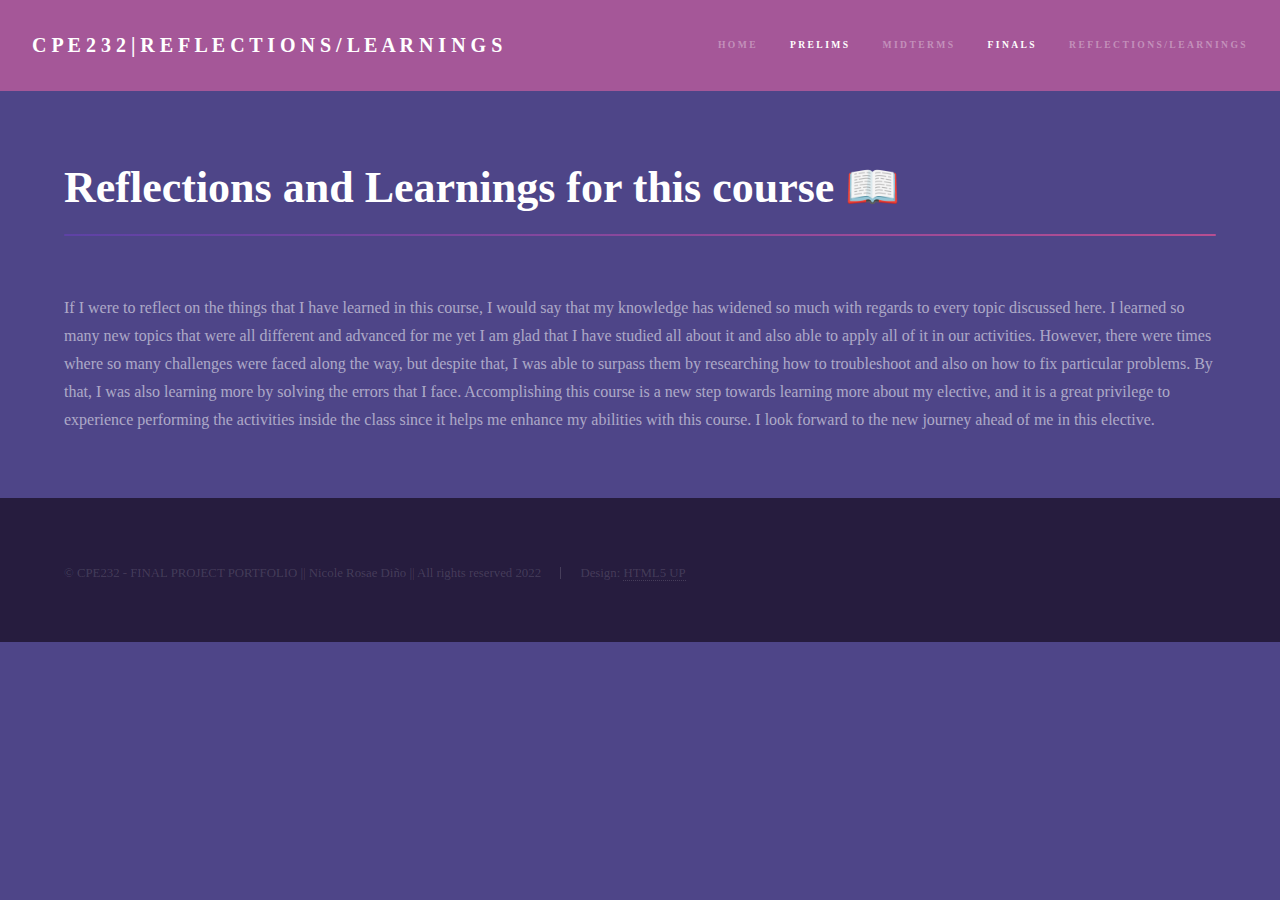
<file: ref.html>
<!DOCTYPE HTML>
<!--
	Template from Hyperspace by HTML5 UP (html5up.net)
	CPE232 - Final Project Portfolio by Nicole Rosae A. Diño
-->
<html>
	<head>
		<link rel="icon" href="ND-circularLogo.png">
		<title>REFLECTIONS/LEARNINGS</title>
		<meta charset="utf-8" />
		<meta name="viewport" content="width=device-width, initial-scale=1, user-scalable=no" />
		<link rel="stylesheet" href="assets/css/main.css" />
		<noscript><link rel="stylesheet" href="assets/css/noscript.css" /></noscript>
	</head>
	<body class="is-preload">

		<!-- Header -->
			<header id="header">
				<a href="ref.html" class="title">C P E  2 3 2  | R E F L E C T I O N S / L E A R N I N G S</a>
				<nav>
					<ul>
						<li><a href="index.html">Home</a></li>
						<li><a href="prelims.html" class="active">Prelims</a></li>
						<li><a href="midterms.html">Midterms</a></li>
						<li><a href="finals.html" class="active">Finals</a></li>
						<li><a href="ref.html">Reflections/Learnings</a></li>
					</ul>
				</nav>
			</header>

		<!-- Wrapper -->
			<div id="wrapper">

				<!-- Main -->
					<section id="main" class="wrapper">
						<div class="inner">
							<h1 class="major">Reflections and Learnings for this course 📖</h1>
							<p>If I were to reflect on the things that I have learned in this course, I would say that my 
								knowledge has widened so much with regards to every topic discussed here. I learned so many new 
								topics that were all different and advanced for me yet I am glad that I have studied all about it
								and also able to apply all of it in our activities. However, there were times where so many challenges 
								were faced along the way, but despite that, I was able to surpass them by researching how to troubleshoot 
								and also on how to fix particular problems. By that, I was also learning more by solving the errors that I face. Accomplishing this course is a new step towards learning more about my elective, and it is a great privilege to experience performing the activities inside the class since it helps me enhance my abilities with this course. I look forward to the new journey ahead of me in this elective.
							</p>
							
						</div>
					</section>

			</div>

		<!-- Footer -->
			<footer id="footer" class="wrapper alt">
				<div class="inner">
					<ul class="menu">
						<li>&copy; CPE232 - FINAL PROJECT PORTFOLIO || Nicole Rosae Diño || All rights reserved 2022</li><li>Design: <a href="http://html5up.net">HTML5 UP</a></li>
					</ul>
				</div>
			</footer>

		<!-- Scripts -->
			<script src="assets/js/jquery.min.js"></script>
			<script src="assets/js/jquery.scrollex.min.js"></script>
			<script src="assets/js/jquery.scrolly.min.js"></script>
			<script src="assets/js/browser.min.js"></script>
			<script src="assets/js/breakpoints.min.js"></script>
			<script src="assets/js/util.js"></script>
			<script src="assets/js/main.js"></script>

	</body>
</html>
</file>
<file: assets/css/noscript.css>
/*
	Hyperspace by HTML5 UP
	html5up.net | @ajlkn
	Free for personal and commercial use under the CCA 3.0 license (html5up.net/license)
*/

/* Spotlights */

	.spotlights > section > .image:before {
		opacity: 0 !important;
	}

	.spotlights > section > .content > .inner {
		-moz-transform: none !important;
		-webkit-transform: none !important;
		-ms-transform: none !important;
		transform: none !important;
		opacity: 1 !important;
	}

/* Wrapper */

	.wrapper > .inner {
		opacity: 1 !important;
		-moz-transform: none !important;
		-webkit-transform: none !important;
		-ms-transform: none !important;
		transform: none !important;
	}

/* Sidebar */

	#sidebar > .inner {
		opacity: 1 !important;
	}

	#sidebar nav > ul > li {
		-moz-transform: none !important;
		-webkit-transform: none !important;
		-ms-transform: none !important;
		transform: none !important;
		opacity: 1 !important;
	}
</file>
<file: assets/css/main.css>
@import url(fontawesome-all.min.css);

/*
	Hyperspace by HTML5 UP
	html5up.net | @ajlkn
	Free for personal and commercial use under the CCA 3.0 license (html5up.net/license)
*/

html, body, div, span, applet, object,
iframe, h1, h2, h3, h4, h5, h6, p, blockquote,
pre, a, abbr, acronym, address, big, cite,
code, del, dfn, em, img, ins, kbd, q, s, samp,
small, strike, strong, sub, sup, tt, var, b,
u, i, center, dl, dt, dd, ol, ul, li, fieldset,
form, label, legend, table, caption, tbody,
tfoot, thead, tr, th, td, article, aside,
canvas, details, embed, figure, figcaption,
footer, header, hgroup, menu, nav, output, ruby,
section, summary, time, mark, audio, video {
	margin: 0;
	padding: 0;
	border: 0;
	font-size: 100%;
	font: inherit;
	vertical-align: baseline;}

article, aside, details, figcaption, figure,
footer, header, hgroup, menu, nav, section {
	display: block;}

body {
	line-height: 1;
}

ol, ul {
	list-style: none;
}

blockquote, q {
	quotes: none;
}

	blockquote:before, blockquote:after, q:before, q:after {
		content: '';
		content: none;
	}

table {
	border-collapse: collapse;
	border-spacing: 0;
}

body {
	-webkit-text-size-adjust: none;
}

mark {
	background-color: transparent;
	color: inherit;
}

input::-moz-focus-inner {
	border: 0;
	padding: 0;
}

input, select, textarea {
	-moz-appearance: none;
	-webkit-appearance: none;
	-ms-appearance: none;
	appearance: none;
}

/* Basic */

	@-ms-viewport {
		width: device-width;
	}

	body {
		-ms-overflow-style: scrollbar;
	}

	@media screen and (max-width: 480px) {

		html, body {
			min-width: 320px;
		}

	}

	html {
		box-sizing: border-box;
	}

	*, *:before, *:after {
		box-sizing: inherit;
	}

	body {
		background: #4e4588;
	}

		body.is-preload *, body.is-preload *:before, body.is-preload *:after {
			-moz-animation: none !important;
			-webkit-animation: none !important;
			-ms-animation: none !important;
			animation: none !important;
			-moz-transition: none !important;
			-webkit-transition: none !important;
			-ms-transition: none !important;
			transition: none !important;
		}

/* Type */

	body, input, select, textarea {
		color: rgba(255, 255, 255, 0.55);
		font-family: Times New Roman, Garamond, serif;
		font-size: 16.5pt;
		font-weight: normal;
		line-height: 1.75;
	}

		@media screen and (max-width: 1680px) {

			body, input, select, textarea {
				font-size: 13pt;
			}

		}

		@media screen and (max-width: 1280px) {

			body, input, select, textarea {
				font-size: 12pt;
			}

		}

		@media screen and (max-width: 360px) {

			body, input, select, textarea {
				font-size: 11pt;
			}

		}

	a {
		-moz-transition: color 0.2s ease, border-bottom-color 0.2s ease;
		-webkit-transition: color 0.2s ease, border-bottom-color 0.2s ease;
		-ms-transition: color 0.2s ease, border-bottom-color 0.2s ease;
		transition: color 0.2s ease, border-bottom-color 0.2s ease;
		border-bottom: dotted 1px rgba(255, 255, 255, 0.35);
		color: inherit;
		text-decoration: none;
	}

		a:hover {
			border-bottom-color: transparent;
			color: #ffffff;
		}

	strong, b {
		color: #ffffff;
		font-weight: bold;
	}

	em, i {
		font-style: italic;
	}

	p {
		margin: 0 0 2em 0;
	}

	h1, h2, h3, h4, h5, h6 {
		color: #ffffff;
		font-weight: bold;
		line-height: 1.5;
		margin: 0 0 0.5em 0;
	}

		h1 a, h2 a, h3 a, h4 a, h5 a, h6 a {
			color: inherit;
			text-decoration: none;
		}

	h1 {
		font-size: 2.75em;
	}

		h1.major {
			margin: 0 0 1.3em 0;
			position: relative;
			padding-bottom: 0.35em;
		}

			h1.major:after {
				background-image: -moz-linear-gradient(to right, #5e42a6, #b74e91);
				background-image: -webkit-linear-gradient(to right, #5e42a6, #b74e91);
				background-image: -ms-linear-gradient(to right, #5e42a6, #b74e91);
				background-image: linear-gradient(to right, #5e42a6, #b74e91);
				-moz-transition: max-width 0.2s ease;
				-webkit-transition: max-width 0.2s ease;
				-ms-transition: max-width 0.2s ease;
				transition: max-width 0.2s ease;
				border-radius: 0.2em;
				bottom: 0;
				content: '';
				height: 0.05em;
				position: absolute;
				right: 0;
				width: 100%;
			}

	h2 {
		font-size: 1.75em;
	}

	h3 {
		font-size: 1.1em;
	}

	h4 {
		font-size: 1em;
	}

	h5 {
		font-size: 0.8em;
	}

	h6 {
		font-size: 0.6em;
	}

	@media screen and (max-width: 736px) {

		h1 {
			font-size: 2em;
		}

		h2 {
			font-size: 1.25em;
		}

		h3 {
			font-size: 1em;
		}

		h4 {
			font-size: 0.8em;
		}

		h5 {
			font-size: 0.6em;
		}

		h6 {
			font-size: 0.6em;
		}

	}

	sub {
		font-size: 0.8em;
		position: relative;
		top: 0.5em;
	}

	sup {
		font-size: 0.8em;
		position: relative;
		top: -0.5em;
	}

	blockquote {
		border-left: solid 4px rgba(255, 255, 255, 0.15);
		font-style: italic;
		margin: 0 0 2em 0;
		padding: 0.5em 0 0.5em 2em;
	}

	code {
		background: rgba(255, 255, 255, 0.05);
		border-radius: 0.25em;
		border: solid 1px rgba(255, 255, 255, 0.15);
		font-family: "Courier New", monospace;
		font-size: 0.9em;
		margin: 0 0.25em;
		padding: 0.25em 0.65em;
	}

	pre {
		-webkit-overflow-scrolling: touch;
		font-family: "Courier New", monospace;
		font-size: 0.9em;
		margin: 0 0 2em 0;
	}

		pre code {
			display: block;
			line-height: 1.75em;
			padding: 1em 1.5em;
			overflow-x: auto;
		}

	hr {
		border: 0;
		border-bottom: solid 1px rgba(255, 255, 255, 0.15);
		margin: 2em 0;
	}

		hr.major {
			margin: 3em 0;
		}

	.align-left {
		text-align: left;
	}

	.align-center {
		text-align: center;
	}

	.align-right {
		text-align: right;
	}

/* Row */

	.row {
		display: flex;
		flex-wrap: wrap;
		box-sizing: border-box;
		align-items: stretch;
	}

		.row > * {
			box-sizing: border-box;
		}

		.row.gtr-uniform > * > :last-child {
			margin-bottom: 0;
		}

		.row.aln-left {
			justify-content: flex-start;
		}

		.row.aln-center {
			justify-content: center;
		}

		.row.aln-right {
			justify-content: flex-end;
		}

		.row.aln-top {
			align-items: flex-start;
		}

		.row.aln-middle {
			align-items: center;
		}

		.row.aln-bottom {
			align-items: flex-end;
		}

		.row > .imp {
			order: -1;
		}

		.row > .col-1 {
			width: 8.33333%;
		}

		.row > .off-1 {
			margin-left: 8.33333%;
		}

		.row > .col-2 {
			width: 16.66667%;
		}

		.row > .off-2 {
			margin-left: 16.66667%;
		}

		.row > .col-3 {
			width: 25%;
		}

		.row > .off-3 {
			margin-left: 25%;
		}

		.row > .col-4 {
			width: 33.33333%;
		}

		.row > .off-4 {
			margin-left: 33.33333%;
		}

		.row > .col-5 {
			width: 41.66667%;
		}

		.row > .off-5 {
			margin-left: 41.66667%;
		}

		.row > .col-6 {
			width: 50%;
		}

		.row > .off-6 {
			margin-left: 50%;
		}

		.row > .col-7 {
			width: 58.33333%;
		}

		.row > .off-7 {
			margin-left: 58.33333%;
		}

		.row > .col-8 {
			width: 66.66667%;
		}

		.row > .off-8 {
			margin-left: 66.66667%;
		}

		.row > .col-9 {
			width: 75%;
		}

		.row > .off-9 {
			margin-left: 75%;
		}

		.row > .col-10 {
			width: 83.33333%;
		}

		.row > .off-10 {
			margin-left: 83.33333%;
		}

		.row > .col-11 {
			width: 91.66667%;
		}

		.row > .off-11 {
			margin-left: 91.66667%;
		}

		.row > .col-12 {
			width: 100%;
		}

		.row > .off-12 {
			margin-left: 100%;
		}

		.row.gtr-0 {
			margin-top: 0;
			margin-left: 0em;
		}

			.row.gtr-0 > * {
				padding: 0 0 0 0em;
			}

			.row.gtr-0.gtr-uniform {
				margin-top: 0em;
			}

				.row.gtr-0.gtr-uniform > * {
					padding-top: 0em;
				}

		.row.gtr-25 {
			margin-top: 0;
			margin-left: -0.375em;
		}

			.row.gtr-25 > * {
				padding: 0 0 0 0.375em;
			}

			.row.gtr-25.gtr-uniform {
				margin-top: -0.375em;
			}

				.row.gtr-25.gtr-uniform > * {
					padding-top: 0.375em;
				}

		.row.gtr-50 {
			margin-top: 0;
			margin-left: -0.75em;
		}

			.row.gtr-50 > * {
				padding: 0 0 0 0.75em;
			}

			.row.gtr-50.gtr-uniform {
				margin-top: -0.75em;
			}

				.row.gtr-50.gtr-uniform > * {
					padding-top: 0.75em;
				}

		.row {
			margin-top: 0;
			margin-left: -1.5em;
		}

			.row > * {
				padding: 0 0 0 1.5em;
			}

			.row.gtr-uniform {
				margin-top: -1.5em;
			}

				.row.gtr-uniform > * {
					padding-top: 1.5em;
				}

		.row.gtr-150 {
			margin-top: 0;
			margin-left: -2.25em;
		}

			.row.gtr-150 > * {
				padding: 0 0 0 2.25em;
			}

			.row.gtr-150.gtr-uniform {
				margin-top: -2.25em;
			}

				.row.gtr-150.gtr-uniform > * {
					padding-top: 2.25em;
				}

		.row.gtr-200 {
			margin-top: 0;
			margin-left: -3em;
		}

			.row.gtr-200 > * {
				padding: 0 0 0 3em;
			}

			.row.gtr-200.gtr-uniform {
				margin-top: -3em;
			}

				.row.gtr-200.gtr-uniform > * {
					padding-top: 3em;
				}

		@media screen and (max-width: 1680px) {

			.row {
				display: flex;
				flex-wrap: wrap;
				box-sizing: border-box;
				align-items: stretch;
			}

				.row > * {
					box-sizing: border-box;
				}

				.row.gtr-uniform > * > :last-child {
					margin-bottom: 0;
				}

				.row.aln-left {
					justify-content: flex-start;
				}

				.row.aln-center {
					justify-content: center;
				}

				.row.aln-right {
					justify-content: flex-end;
				}

				.row.aln-top {
					align-items: flex-start;
				}

				.row.aln-middle {
					align-items: center;
				}

				.row.aln-bottom {
					align-items: flex-end;
				}

				.row > .imp-xlarge {
					order: -1;
				}

				.row > .col-1-xlarge {
					width: 8.33333%;
				}

				.row > .off-1-xlarge {
					margin-left: 8.33333%;
				}

				.row > .col-2-xlarge {
					width: 16.66667%;
				}

				.row > .off-2-xlarge {
					margin-left: 16.66667%;
				}

				.row > .col-3-xlarge {
					width: 25%;
				}

				.row > .off-3-xlarge {
					margin-left: 25%;
				}

				.row > .col-4-xlarge {
					width: 33.33333%;
				}

				.row > .off-4-xlarge {
					margin-left: 33.33333%;
				}

				.row > .col-5-xlarge {
					width: 41.66667%;
				}

				.row > .off-5-xlarge {
					margin-left: 41.66667%;
				}

				.row > .col-6-xlarge {
					width: 50%;
				}

				.row > .off-6-xlarge {
					margin-left: 50%;
				}

				.row > .col-7-xlarge {
					width: 58.33333%;
				}

				.row > .off-7-xlarge {
					margin-left: 58.33333%;
				}

				.row > .col-8-xlarge {
					width: 66.66667%;
				}

				.row > .off-8-xlarge {
					margin-left: 66.66667%;
				}

				.row > .col-9-xlarge {
					width: 75%;
				}

				.row > .off-9-xlarge {
					margin-left: 75%;
				}

				.row > .col-10-xlarge {
					width: 83.33333%;
				}

				.row > .off-10-xlarge {
					margin-left: 83.33333%;
				}

				.row > .col-11-xlarge {
					width: 91.66667%;
				}

				.row > .off-11-xlarge {
					margin-left: 91.66667%;
				}

				.row > .col-12-xlarge {
					width: 100%;
				}

				.row > .off-12-xlarge {
					margin-left: 100%;
				}

				.row.gtr-0 {
					margin-top: 0;
					margin-left: 0em;
				}

					.row.gtr-0 > * {
						padding: 0 0 0 0em;
					}

					.row.gtr-0.gtr-uniform {
						margin-top: 0em;
					}

						.row.gtr-0.gtr-uniform > * {
							padding-top: 0em;
						}

				.row.gtr-25 {
					margin-top: 0;
					margin-left: -0.375em;
				}

					.row.gtr-25 > * {
						padding: 0 0 0 0.375em;
					}

					.row.gtr-25.gtr-uniform {
						margin-top: -0.375em;
					}

						.row.gtr-25.gtr-uniform > * {
							padding-top: 0.375em;
						}

				.row.gtr-50 {
					margin-top: 0;
					margin-left: -0.75em;
				}

					.row.gtr-50 > * {
						padding: 0 0 0 0.75em;
					}

					.row.gtr-50.gtr-uniform {
						margin-top: -0.75em;
					}

						.row.gtr-50.gtr-uniform > * {
							padding-top: 0.75em;
						}

				.row {
					margin-top: 0;
					margin-left: -1.5em;
				}

					.row > * {
						padding: 0 0 0 1.5em;
					}

					.row.gtr-uniform {
						margin-top: -1.5em;
					}

						.row.gtr-uniform > * {
							padding-top: 1.5em;
						}

				.row.gtr-150 {
					margin-top: 0;
					margin-left: -2.25em;
				}

					.row.gtr-150 > * {
						padding: 0 0 0 2.25em;
					}

					.row.gtr-150.gtr-uniform {
						margin-top: -2.25em;
					}

						.row.gtr-150.gtr-uniform > * {
							padding-top: 2.25em;
						}

				.row.gtr-200 {
					margin-top: 0;
					margin-left: -3em;
				}

					.row.gtr-200 > * {
						padding: 0 0 0 3em;
					}

					.row.gtr-200.gtr-uniform {
						margin-top: -3em;
					}

						.row.gtr-200.gtr-uniform > * {
							padding-top: 3em;
						}

		}

		@media screen and (max-width: 1280px) {

			.row {
				display: flex;
				flex-wrap: wrap;
				box-sizing: border-box;
				align-items: stretch;
			}

				.row > * {
					box-sizing: border-box;
				}

				.row.gtr-uniform > * > :last-child {
					margin-bottom: 0;
				}

				.row.aln-left {
					justify-content: flex-start;
				}

				.row.aln-center {
					justify-content: center;
				}

				.row.aln-right {
					justify-content: flex-end;
				}

				.row.aln-top {
					align-items: flex-start;
				}

				.row.aln-middle {
					align-items: center;
				}

				.row.aln-bottom {
					align-items: flex-end;
				}

				.row > .imp-large {
					order: -1;
				}

				.row > .col-1-large {
					width: 8.33333%;
				}

				.row > .off-1-large {
					margin-left: 8.33333%;
				}

				.row > .col-2-large {
					width: 16.66667%;
				}

				.row > .off-2-large {
					margin-left: 16.66667%;
				}

				.row > .col-3-large {
					width: 25%;
				}

				.row > .off-3-large {
					margin-left: 25%;
				}

				.row > .col-4-large {
					width: 33.33333%;
				}

				.row > .off-4-large {
					margin-left: 33.33333%;
				}

				.row > .col-5-large {
					width: 41.66667%;
				}

				.row > .off-5-large {
					margin-left: 41.66667%;
				}

				.row > .col-6-large {
					width: 50%;
				}

				.row > .off-6-large {
					margin-left: 50%;
				}

				.row > .col-7-large {
					width: 58.33333%;
				}

				.row > .off-7-large {
					margin-left: 58.33333%;
				}

				.row > .col-8-large {
					width: 66.66667%;
				}

				.row > .off-8-large {
					margin-left: 66.66667%;
				}

				.row > .col-9-large {
					width: 75%;
				}

				.row > .off-9-large {
					margin-left: 75%;
				}

				.row > .col-10-large {
					width: 83.33333%;
				}

				.row > .off-10-large {
					margin-left: 83.33333%;
				}

				.row > .col-11-large {
					width: 91.66667%;
				}

				.row > .off-11-large {
					margin-left: 91.66667%;
				}

				.row > .col-12-large {
					width: 100%;
				}

				.row > .off-12-large {
					margin-left: 100%;
				}

				.row.gtr-0 {
					margin-top: 0;
					margin-left: 0em;
				}

					.row.gtr-0 > * {
						padding: 0 0 0 0em;
					}

					.row.gtr-0.gtr-uniform {
						margin-top: 0em;
					}

						.row.gtr-0.gtr-uniform > * {
							padding-top: 0em;
						}

				.row.gtr-25 {
					margin-top: 0;
					margin-left: -0.375em;
				}

					.row.gtr-25 > * {
						padding: 0 0 0 0.375em;
					}

					.row.gtr-25.gtr-uniform {
						margin-top: -0.375em;
					}

						.row.gtr-25.gtr-uniform > * {
							padding-top: 0.375em;
						}

				.row.gtr-50 {
					margin-top: 0;
					margin-left: -0.75em;
				}

					.row.gtr-50 > * {
						padding: 0 0 0 0.75em;
					}

					.row.gtr-50.gtr-uniform {
						margin-top: -0.75em;
					}

						.row.gtr-50.gtr-uniform > * {
							padding-top: 0.75em;
						}

				.row {
					margin-top: 0;
					margin-left: -1.5em;
				}

					.row > * {
						padding: 0 0 0 1.5em;
					}

					.row.gtr-uniform {
						margin-top: -1.5em;
					}

						.row.gtr-uniform > * {
							padding-top: 1.5em;
						}

				.row.gtr-150 {
					margin-top: 0;
					margin-left: -2.25em;
				}

					.row.gtr-150 > * {
						padding: 0 0 0 2.25em;
					}

					.row.gtr-150.gtr-uniform {
						margin-top: -2.25em;
					}

						.row.gtr-150.gtr-uniform > * {
							padding-top: 2.25em;
						}

				.row.gtr-200 {
					margin-top: 0;
					margin-left: -3em;
				}

					.row.gtr-200 > * {
						padding: 0 0 0 3em;
					}

					.row.gtr-200.gtr-uniform {
						margin-top: -3em;
					}

						.row.gtr-200.gtr-uniform > * {
							padding-top: 3em;
						}

		}

		@media screen and (max-width: 980px) {

			.row {
				display: flex;
				flex-wrap: wrap;
				box-sizing: border-box;
				align-items: stretch;
			}

				.row > * {
					box-sizing: border-box;
				}

				.row.gtr-uniform > * > :last-child {
					margin-bottom: 0;
				}

				.row.aln-left {
					justify-content: flex-start;
				}

				.row.aln-center {
					justify-content: center;
				}

				.row.aln-right {
					justify-content: flex-end;
				}

				.row.aln-top {
					align-items: flex-start;
				}

				.row.aln-middle {
					align-items: center;
				}

				.row.aln-bottom {
					align-items: flex-end;
				}

				.row > .imp-medium {
					order: -1;
				}

				.row > .col-1-medium {
					width: 8.33333%;
				}

				.row > .off-1-medium {
					margin-left: 8.33333%;
				}

				.row > .col-2-medium {
					width: 16.66667%;
				}

				.row > .off-2-medium {
					margin-left: 16.66667%;
				}

				.row > .col-3-medium {
					width: 25%;
				}

				.row > .off-3-medium {
					margin-left: 25%;
				}

				.row > .col-4-medium {
					width: 33.33333%;
				}

				.row > .off-4-medium {
					margin-left: 33.33333%;
				}

				.row > .col-5-medium {
					width: 41.66667%;
				}

				.row > .off-5-medium {
					margin-left: 41.66667%;
				}

				.row > .col-6-medium {
					width: 50%;
				}

				.row > .off-6-medium {
					margin-left: 50%;
				}

				.row > .col-7-medium {
					width: 58.33333%;
				}

				.row > .off-7-medium {
					margin-left: 58.33333%;
				}

				.row > .col-8-medium {
					width: 66.66667%;
				}

				.row > .off-8-medium {
					margin-left: 66.66667%;
				}

				.row > .col-9-medium {
					width: 75%;
				}

				.row > .off-9-medium {
					margin-left: 75%;
				}

				.row > .col-10-medium {
					width: 83.33333%;
				}

				.row > .off-10-medium {
					margin-left: 83.33333%;
				}

				.row > .col-11-medium {
					width: 91.66667%;
				}

				.row > .off-11-medium {
					margin-left: 91.66667%;
				}

				.row > .col-12-medium {
					width: 100%;
				}

				.row > .off-12-medium {
					margin-left: 100%;
				}

				.row.gtr-0 {
					margin-top: 0;
					margin-left: 0em;
				}

					.row.gtr-0 > * {
						padding: 0 0 0 0em;
					}

					.row.gtr-0.gtr-uniform {
						margin-top: 0em;
					}

						.row.gtr-0.gtr-uniform > * {
							padding-top: 0em;
						}

				.row.gtr-25 {
					margin-top: 0;
					margin-left: -0.375em;
				}

					.row.gtr-25 > * {
						padding: 0 0 0 0.375em;
					}

					.row.gtr-25.gtr-uniform {
						margin-top: -0.375em;
					}

						.row.gtr-25.gtr-uniform > * {
							padding-top: 0.375em;
						}

				.row.gtr-50 {
					margin-top: 0;
					margin-left: -0.75em;
				}

					.row.gtr-50 > * {
						padding: 0 0 0 0.75em;
					}

					.row.gtr-50.gtr-uniform {
						margin-top: -0.75em;
					}

						.row.gtr-50.gtr-uniform > * {
							padding-top: 0.75em;
						}

				.row {
					margin-top: 0;
					margin-left: -1.5em;
				}

					.row > * {
						padding: 0 0 0 1.5em;
					}

					.row.gtr-uniform {
						margin-top: -1.5em;
					}

						.row.gtr-uniform > * {
							padding-top: 1.5em;
						}

				.row.gtr-150 {
					margin-top: 0;
					margin-left: -2.25em;
				}

					.row.gtr-150 > * {
						padding: 0 0 0 2.25em;
					}

					.row.gtr-150.gtr-uniform {
						margin-top: -2.25em;
					}

						.row.gtr-150.gtr-uniform > * {
							padding-top: 2.25em;
						}

				.row.gtr-200 {
					margin-top: 0;
					margin-left: -3em;
				}

					.row.gtr-200 > * {
						padding: 0 0 0 3em;
					}

					.row.gtr-200.gtr-uniform {
						margin-top: -3em;
					}

						.row.gtr-200.gtr-uniform > * {
							padding-top: 3em;
						}

		}

		@media screen and (max-width: 736px) {

			.row {
				display: flex;
				flex-wrap: wrap;
				box-sizing: border-box;
				align-items: stretch;
			}

				.row > * {
					box-sizing: border-box;
				}

				.row.gtr-uniform > * > :last-child {
					margin-bottom: 0;
				}

				.row.aln-left {
					justify-content: flex-start;
				}

				.row.aln-center {
					justify-content: center;
				}

				.row.aln-right {
					justify-content: flex-end;
				}

				.row.aln-top {
					align-items: flex-start;
				}

				.row.aln-middle {
					align-items: center;
				}

				.row.aln-bottom {
					align-items: flex-end;
				}

				.row > .imp-small {
					order: -1;
				}

				.row > .col-1-small {
					width: 8.33333%;
				}

				.row > .off-1-small {
					margin-left: 8.33333%;
				}

				.row > .col-2-small {
					width: 16.66667%;
				}

				.row > .off-2-small {
					margin-left: 16.66667%;
				}

				.row > .col-3-small {
					width: 25%;
				}

				.row > .off-3-small {
					margin-left: 25%;
				}

				.row > .col-4-small {
					width: 33.33333%;
				}

				.row > .off-4-small {
					margin-left: 33.33333%;
				}

				.row > .col-5-small {
					width: 41.66667%;
				}

				.row > .off-5-small {
					margin-left: 41.66667%;
				}

				.row > .col-6-small {
					width: 50%;
				}

				.row > .off-6-small {
					margin-left: 50%;
				}

				.row > .col-7-small {
					width: 58.33333%;
				}

				.row > .off-7-small {
					margin-left: 58.33333%;
				}

				.row > .col-8-small {
					width: 66.66667%;
				}

				.row > .off-8-small {
					margin-left: 66.66667%;
				}

				.row > .col-9-small {
					width: 75%;
				}

				.row > .off-9-small {
					margin-left: 75%;
				}

				.row > .col-10-small {
					width: 83.33333%;
				}

				.row > .off-10-small {
					margin-left: 83.33333%;
				}

				.row > .col-11-small {
					width: 91.66667%;
				}

				.row > .off-11-small {
					margin-left: 91.66667%;
				}

				.row > .col-12-small {
					width: 100%;
				}

				.row > .off-12-small {
					margin-left: 100%;
				}

				.row.gtr-0 {
					margin-top: 0;
					margin-left: 0em;
				}

					.row.gtr-0 > * {
						padding: 0 0 0 0em;
					}

					.row.gtr-0.gtr-uniform {
						margin-top: 0em;
					}

						.row.gtr-0.gtr-uniform > * {
							padding-top: 0em;
						}

				.row.gtr-25 {
					margin-top: 0;
					margin-left: -0.375em;
				}

					.row.gtr-25 > * {
						padding: 0 0 0 0.375em;
					}

					.row.gtr-25.gtr-uniform {
						margin-top: -0.375em;
					}

						.row.gtr-25.gtr-uniform > * {
							padding-top: 0.375em;
						}

				.row.gtr-50 {
					margin-top: 0;
					margin-left: -0.75em;
				}

					.row.gtr-50 > * {
						padding: 0 0 0 0.75em;
					}

					.row.gtr-50.gtr-uniform {
						margin-top: -0.75em;
					}

						.row.gtr-50.gtr-uniform > * {
							padding-top: 0.75em;
						}

				.row {
					margin-top: 0;
					margin-left: -1.5em;
				}

					.row > * {
						padding: 0 0 0 1.5em;
					}

					.row.gtr-uniform {
						margin-top: -1.5em;
					}

						.row.gtr-uniform > * {
							padding-top: 1.5em;
						}

				.row.gtr-150 {
					margin-top: 0;
					margin-left: -2.25em;
				}

					.row.gtr-150 > * {
						padding: 0 0 0 2.25em;
					}

					.row.gtr-150.gtr-uniform {
						margin-top: -2.25em;
					}

						.row.gtr-150.gtr-uniform > * {
							padding-top: 2.25em;
						}

				.row.gtr-200 {
					margin-top: 0;
					margin-left: -3em;
				}

					.row.gtr-200 > * {
						padding: 0 0 0 3em;
					}

					.row.gtr-200.gtr-uniform {
						margin-top: -3em;
					}

						.row.gtr-200.gtr-uniform > * {
							padding-top: 3em;
						}

		}

		@media screen and (max-width: 480px) {

			.row {
				display: flex;
				flex-wrap: wrap;
				box-sizing: border-box;
				align-items: stretch;
			}

				.row > * {
					box-sizing: border-box;
				}

				.row.gtr-uniform > * > :last-child {
					margin-bottom: 0;
				}

				.row.aln-left {
					justify-content: flex-start;
				}

				.row.aln-center {
					justify-content: center;
				}

				.row.aln-right {
					justify-content: flex-end;
				}

				.row.aln-top {
					align-items: flex-start;
				}

				.row.aln-middle {
					align-items: center;
				}

				.row.aln-bottom {
					align-items: flex-end;
				}

				.row > .imp-xsmall {
					order: -1;
				}

				.row > .col-1-xsmall {
					width: 8.33333%;
				}

				.row > .off-1-xsmall {
					margin-left: 8.33333%;
				}

				.row > .col-2-xsmall {
					width: 16.66667%;
				}

				.row > .off-2-xsmall {
					margin-left: 16.66667%;
				}

				.row > .col-3-xsmall {
					width: 25%;
				}

				.row > .off-3-xsmall {
					margin-left: 25%;
				}

				.row > .col-4-xsmall {
					width: 33.33333%;
				}

				.row > .off-4-xsmall {
					margin-left: 33.33333%;
				}

				.row > .col-5-xsmall {
					width: 41.66667%;
				}

				.row > .off-5-xsmall {
					margin-left: 41.66667%;
				}

				.row > .col-6-xsmall {
					width: 50%;
				}

				.row > .off-6-xsmall {
					margin-left: 50%;
				}

				.row > .col-7-xsmall {
					width: 58.33333%;
				}

				.row > .off-7-xsmall {
					margin-left: 58.33333%;
				}

				.row > .col-8-xsmall {
					width: 66.66667%;
				}

				.row > .off-8-xsmall {
					margin-left: 66.66667%;
				}

				.row > .col-9-xsmall {
					width: 75%;
				}

				.row > .off-9-xsmall {
					margin-left: 75%;
				}

				.row > .col-10-xsmall {
					width: 83.33333%;
				}

				.row > .off-10-xsmall {
					margin-left: 83.33333%;
				}

				.row > .col-11-xsmall {
					width: 91.66667%;
				}

				.row > .off-11-xsmall {
					margin-left: 91.66667%;
				}

				.row > .col-12-xsmall {
					width: 100%;
				}

				.row > .off-12-xsmall {
					margin-left: 100%;
				}

				.row.gtr-0 {
					margin-top: 0;
					margin-left: 0em;
				}

					.row.gtr-0 > * {
						padding: 0 0 0 0em;
					}

					.row.gtr-0.gtr-uniform {
						margin-top: 0em;
					}

						.row.gtr-0.gtr-uniform > * {
							padding-top: 0em;
						}

				.row.gtr-25 {
					margin-top: 0;
					margin-left: -0.375em;
				}

					.row.gtr-25 > * {
						padding: 0 0 0 0.375em;
					}

					.row.gtr-25.gtr-uniform {
						margin-top: -0.375em;
					}

						.row.gtr-25.gtr-uniform > * {
							padding-top: 0.375em;
						}

				.row.gtr-50 {
					margin-top: 0;
					margin-left: -0.75em;
				}

					.row.gtr-50 > * {
						padding: 0 0 0 0.75em;
					}

					.row.gtr-50.gtr-uniform {
						margin-top: -0.75em;
					}

						.row.gtr-50.gtr-uniform > * {
							padding-top: 0.75em;
						}

				.row {
					margin-top: 0;
					margin-left: -1.5em;
				}

					.row > * {
						padding: 0 0 0 1.5em;
					}

					.row.gtr-uniform {
						margin-top: -1.5em;
					}

						.row.gtr-uniform > * {
							padding-top: 1.5em;
						}

				.row.gtr-150 {
					margin-top: 0;
					margin-left: -2.25em;
				}

					.row.gtr-150 > * {
						padding: 0 0 0 2.25em;
					}

					.row.gtr-150.gtr-uniform {
						margin-top: -2.25em;
					}

						.row.gtr-150.gtr-uniform > * {
							padding-top: 2.25em;
						}

				.row.gtr-200 {
					margin-top: 0;
					margin-left: -3em;
				}

					.row.gtr-200 > * {
						padding: 0 0 0 3em;
					}

					.row.gtr-200.gtr-uniform {
						margin-top: -3em;
					}

						.row.gtr-200.gtr-uniform > * {
							padding-top: 3em;
						}

		}

/* Box */

	.box {
		border-radius: 0.25em;
		border: solid 1px rgba(255, 255, 255, 0.15);
		margin-bottom: 2em;
		padding: 1.5em;
	}

		.box > :last-child,
		.box > :last-child > :last-child,
		.box > :last-child > :last-child > :last-child {
			margin-bottom: 0;
		}

		.box.alt {
			border: 0;
			border-radius: 0;
			padding: 0;
		}

/* Button */

	input[type="submit"],
	input[type="reset"],
	input[type="button"],
	button,
	.button {
		-moz-appearance: none;
		-webkit-appearance: none;
		-ms-appearance: none;
		appearance: none;
		-moz-transition: border-color 0.2s ease;
		-webkit-transition: border-color 0.2s ease;
		-ms-transition: border-color 0.2s ease;
		transition: border-color 0.2s ease;
		background-color: transparent;
		border: solid 1px !important;
		border-color: rgba(255, 255, 255, 0.15) !important;
		border-radius: 3em;
		color: #ffffff !important;
		cursor: pointer;
		display: inline-block;
		font-size: 0.6em;
		font-weight: bold;
		height: calc(4.75em + 2px);
		letter-spacing: 0.25em;
		line-height: 4.75em;
		outline: 0;
		padding: 0 3.75em;
		position: relative;
		text-align: center;
		text-decoration: none;
		text-transform: uppercase;
		white-space: nowrap;
	}

		input[type="submit"]:after,
		input[type="reset"]:after,
		input[type="button"]:after,
		button:after,
		.button:after {
			-moz-transform: scale(0.25);
			-webkit-transform: scale(0.25);
			-ms-transform: scale(0.25);
			transform: scale(0.25);
			pointer-events: none;
			-moz-transition: opacity 0.2s ease, -moz-transform 0.2s ease;
			-webkit-transition: opacity 0.2s ease, -webkit-transform 0.2s ease;
			-ms-transition: opacity 0.2s ease, -ms-transform 0.2s ease;
			transition: opacity 0.2s ease, transform 0.2s ease;
			background: #ffffff;
			border-radius: 3em;
			content: '';
			height: 100%;
			left: 0;
			opacity: 0;
			position: absolute;
			top: 0;
			width: 100%;
		}

		input[type="submit"].icon:before,
		input[type="reset"].icon:before,
		input[type="button"].icon:before,
		button.icon:before,
		.button.icon:before {
			margin-right: 0.75em;
		}

		input[type="submit"].fit,
		input[type="reset"].fit,
		input[type="button"].fit,
		button.fit,
		.button.fit {
			width: 100%;
		}

		input[type="submit"].small,
		input[type="reset"].small,
		input[type="button"].small,
		button.small,
		.button.small {
			font-size: 0.4em;
		}

		input[type="submit"].large,
		input[type="reset"].large,
		input[type="button"].large,
		button.large,
		.button.large {
			font-size: 0.8em;
		}

		input[type="submit"].primary,
		input[type="reset"].primary,
		input[type="button"].primary,
		button.primary,
		.button.primary {
			background-color: #ffffff;
			color: #312450 !important;
		}

			input[type="submit"].primary:after,
			input[type="reset"].primary:after,
			input[type="button"].primary:after,
			button.primary:after,
			.button.primary:after {
				display: none;
			}

		input[type="submit"].disabled, input[type="submit"]:disabled,
		input[type="reset"].disabled,
		input[type="reset"]:disabled,
		input[type="button"].disabled,
		input[type="button"]:disabled,
		button.disabled,
		button:disabled,
		.button.disabled,
		.button:disabled {
			cursor: default;
			opacity: 0.5;
			pointer-events: none;
		}

		input[type="submit"]:hover,
		input[type="reset"]:hover,
		input[type="button"]:hover,
		button:hover,
		.button:hover {
			border-color: rgba(255, 255, 255, 0.55) !important;
		}

			input[type="submit"]:hover:after,
			input[type="reset"]:hover:after,
			input[type="button"]:hover:after,
			button:hover:after,
			.button:hover:after {
				opacity: 0.05;
				-moz-transform: scale(1);
				-webkit-transform: scale(1);
				-ms-transform: scale(1);
				transform: scale(1);
			}

			input[type="submit"]:hover:active,
			input[type="reset"]:hover:active,
			input[type="button"]:hover:active,
			button:hover:active,
			.button:hover:active {
				border-color: #ffffff !important;
			}

				input[type="submit"]:hover:active:after,
				input[type="reset"]:hover:active:after,
				input[type="button"]:hover:active:after,
				button:hover:active:after,
				.button:hover:active:after {
					opacity: 0.1;
				}

/* Features */

	.features {
		display: -moz-flex;
		display: -webkit-flex;
		display: -ms-flex;
		display: flex;
		-moz-flex-wrap: wrap;
		-webkit-flex-wrap: wrap;
		-ms-flex-wrap: wrap;
		flex-wrap: wrap;
		border-radius: 0.25em;
		border: solid 1px rgba(255, 255, 255, 0.15);
		background: rgba(255, 255, 255, 0.05);
		margin: 0 0 2em 0;
	}

		.features section {
			padding: 3.5em 3em 1em 7em ;
			width: 50%;
			border-top: solid 1px rgba(255, 255, 255, 0.15);
			position: relative;
		}

			.features section:nth-child(-n + 2) {
				border-top-width: 0;
			}

			.features section:nth-child(2n) {
				border-left: solid 1px rgba(255, 255, 255, 0.15);
			}

			.features section .icon {
				-moz-transition: opacity 0.5s ease, -moz-transform 0.5s ease;
				-webkit-transition: opacity 0.5s ease, -webkit-transform 0.5s ease;
				-ms-transition: opacity 0.5s ease, -ms-transform 0.5s ease;
				transition: opacity 0.5s ease, transform 0.5s ease;
				-moz-transition-delay: 1s;
				-webkit-transition-delay: 1s;
				-ms-transition-delay: 1s;
				transition-delay: 1s;
				-moz-transform: scale(1);
				-webkit-transform: scale(1);
				-ms-transform: scale(1);
				transform: scale(1);
				position: absolute;
				left: 3em;
				top: 3em;
				opacity: 1;
			}

			.features section:nth-child(1) .icon {
				-moz-transition-delay: 0.15s;
				-webkit-transition-delay: 0.15s;
				-ms-transition-delay: 0.15s;
				transition-delay: 0.15s;
			}

			.features section:nth-child(2) .icon {
				-moz-transition-delay: 0.3s;
				-webkit-transition-delay: 0.3s;
				-ms-transition-delay: 0.3s;
				transition-delay: 0.3s;
			}

			.features section:nth-child(3) .icon {
				-moz-transition-delay: 0.45s;
				-webkit-transition-delay: 0.45s;
				-ms-transition-delay: 0.45s;
				transition-delay: 0.45s;
			}

			.features section:nth-child(4) .icon {
				-moz-transition-delay: 0.6s;
				-webkit-transition-delay: 0.6s;
				-ms-transition-delay: 0.6s;
				transition-delay: 0.6s;
			}

			.features section:nth-child(5) .icon {
				-moz-transition-delay: 0.75s;
				-webkit-transition-delay: 0.75s;
				-ms-transition-delay: 0.75s;
				transition-delay: 0.75s;
			}

			.features section:nth-child(6) .icon {
				-moz-transition-delay: 0.9s;
				-webkit-transition-delay: 0.9s;
				-ms-transition-delay: 0.9s;
				transition-delay: 0.9s;
			}

			.features section:nth-child(7) .icon {
				-moz-transition-delay: 1.05s;
				-webkit-transition-delay: 1.05s;
				-ms-transition-delay: 1.05s;
				transition-delay: 1.05s;
			}

			.features section:nth-child(8) .icon {
				-moz-transition-delay: 1.2s;
				-webkit-transition-delay: 1.2s;
				-ms-transition-delay: 1.2s;
				transition-delay: 1.2s;
			}

			.features section:nth-child(9) .icon {
				-moz-transition-delay: 1.35s;
				-webkit-transition-delay: 1.35s;
				-ms-transition-delay: 1.35s;
				transition-delay: 1.35s;
			}

			.features section:nth-child(10) .icon {
				-moz-transition-delay: 1.5s;
				-webkit-transition-delay: 1.5s;
				-ms-transition-delay: 1.5s;
				transition-delay: 1.5s;
			}

			.features section:nth-child(11) .icon {
				-moz-transition-delay: 1.65s;
				-webkit-transition-delay: 1.65s;
				-ms-transition-delay: 1.65s;
				transition-delay: 1.65s;
			}

			.features section:nth-child(12) .icon {
				-moz-transition-delay: 1.8s;
				-webkit-transition-delay: 1.8s;
				-ms-transition-delay: 1.8s;
				transition-delay: 1.8s;
			}

			.features section:nth-child(13) .icon {
				-moz-transition-delay: 1.95s;
				-webkit-transition-delay: 1.95s;
				-ms-transition-delay: 1.95s;
				transition-delay: 1.95s;
			}

			.features section:nth-child(14) .icon {
				-moz-transition-delay: 2.1s;
				-webkit-transition-delay: 2.1s;
				-ms-transition-delay: 2.1s;
				transition-delay: 2.1s;
			}

			.features section:nth-child(15) .icon {
				-moz-transition-delay: 2.25s;
				-webkit-transition-delay: 2.25s;
				-ms-transition-delay: 2.25s;
				transition-delay: 2.25s;
			}

			.features section:nth-child(16) .icon {
				-moz-transition-delay: 2.4s;
				-webkit-transition-delay: 2.4s;
				-ms-transition-delay: 2.4s;
				transition-delay: 2.4s;
			}

			.features section:nth-child(17) .icon {
				-moz-transition-delay: 2.55s;
				-webkit-transition-delay: 2.55s;
				-ms-transition-delay: 2.55s;
				transition-delay: 2.55s;
			}

			.features section:nth-child(18) .icon {
				-moz-transition-delay: 2.7s;
				-webkit-transition-delay: 2.7s;
				-ms-transition-delay: 2.7s;
				transition-delay: 2.7s;
			}

			.features section:nth-child(19) .icon {
				-moz-transition-delay: 2.85s;
				-webkit-transition-delay: 2.85s;
				-ms-transition-delay: 2.85s;
				transition-delay: 2.85s;
			}

			.features section:nth-child(20) .icon {
				-moz-transition-delay: 3s;
				-webkit-transition-delay: 3s;
				-ms-transition-delay: 3s;
				transition-delay: 3s;
			}

		.features.inactive section .icon {
			-moz-transform: scale(0.5);
			-webkit-transform: scale(0.5);
			-ms-transform: scale(0.5);
			transform: scale(0.5);
			opacity: 0;
		}

		@media screen and (max-width: 980px) {

			.features {
				display: block;
			}

				.features section {
					border-top-width: 1px !important;
					border-left-width: 0 !important;
					width: 100%;
				}

					.features section:first-child {
						border-top-width: 0 !important;
					}

		}

		@media screen and (max-width: 736px) {

			.features section {
				padding: 2.5em 1.5em 0.1em 5.5em ;
			}

				.features section .icon {
					left: 1.5em;
					top: 2em;
				}

		}

		@media screen and (max-width: 480px) {

			.features section {
				padding: 2em 1.5em 0.1em 1.5em ;
			}

				.features section .icon {
					left: 0;
					position: relative;
					top: 0;
				}

		}

/* Form */

	form {
		margin: 0 0 2em 0;
	}

		form > :last-child {
			margin-bottom: 0;
		}

		form > .fields {
			display: -moz-flex;
			display: -webkit-flex;
			display: -ms-flex;
			display: flex;
			-moz-flex-wrap: wrap;
			-webkit-flex-wrap: wrap;
			-ms-flex-wrap: wrap;
			flex-wrap: wrap;
			width: calc(100% + 3em);
			margin: -1.5em 0 2em -1.5em;
		}

			form > .fields > .field {
				-moz-flex-grow: 0;
				-webkit-flex-grow: 0;
				-ms-flex-grow: 0;
				flex-grow: 0;
				-moz-flex-shrink: 0;
				-webkit-flex-shrink: 0;
				-ms-flex-shrink: 0;
				flex-shrink: 0;
				padding: 1.5em 0 0 1.5em;
				width: calc(100% - 1.5em);
			}

				form > .fields > .field.half {
					width: calc(50% - 0.75em);
				}

				form > .fields > .field.third {
					width: calc(100%/3 - 0.5em);
				}

				form > .fields > .field.quarter {
					width: calc(25% - 0.375em);
				}

		@media screen and (max-width: 480px) {

			form > .fields {
				width: calc(100% + 3em);
				margin: -1.5em 0 2em -1.5em;
			}

				form > .fields > .field {
					padding: 1.5em 0 0 1.5em;
					width: calc(100% - 1.5em);
				}

					form > .fields > .field.half {
						width: calc(100% - 1.5em);
					}

					form > .fields > .field.third {
						width: calc(100% - 1.5em);
					}

					form > .fields > .field.quarter {
						width: calc(100% - 1.5em);
					}

		}

	label {
		color: #ffffff;
		font-weight: bold;
		line-height: 1.5;
		margin: 0 0 0.7em 0;
		display: block;
		font-size: 1.1em;
	}

	input[type="text"],
	input[type="password"],
	input[type="email"],
	input[type="tel"],
	select,
	textarea {
		-moz-appearance: none;
		-webkit-appearance: none;
		-ms-appearance: none;
		appearance: none;
		background: rgba(255, 255, 255, 0.05);
		border-radius: 0.25em;
		border: none;
		border: solid 1px rgba(255, 255, 255, 0.15);
		color: inherit;
		display: block;
		outline: 0;
		padding: 0 1em;
		text-decoration: none;
		width: 100%;
	}

		input[type="text"]:invalid,
		input[type="password"]:invalid,
		input[type="email"]:invalid,
		input[type="tel"]:invalid,
		select:invalid,
		textarea:invalid {
			box-shadow: none;
		}

		input[type="text"]:focus,
		input[type="password"]:focus,
		input[type="email"]:focus,
		input[type="tel"]:focus,
		select:focus,
		textarea:focus {
			border-color: #ffffff;
			box-shadow: 0 0 0 1px #ffffff;
		}

	select {
		background-image: url("data:image/svg+xml;charset=utf8,%3Csvg xmlns='http://www.w3.org/2000/svg' width='40' height='40' preserveAspectRatio='none' viewBox='0 0 40 40'%3E%3Cpath d='M9.4,12.3l10.4,10.4l10.4-10.4c0.2-0.2,0.5-0.4,0.9-0.4c0.3,0,0.6,0.1,0.9,0.4l3.3,3.3c0.2,0.2,0.4,0.5,0.4,0.9 c0,0.4-0.1,0.6-0.4,0.9L20.7,31.9c-0.2,0.2-0.5,0.4-0.9,0.4c-0.3,0-0.6-0.1-0.9-0.4L4.3,17.3c-0.2-0.2-0.4-0.5-0.4-0.9 c0-0.4,0.1-0.6,0.4-0.9l3.3-3.3c0.2-0.2,0.5-0.4,0.9-0.4S9.1,12.1,9.4,12.3z' fill='rgba(255, 255, 255, 0.15)' /%3E%3C/svg%3E");
		background-size: 1.25rem;
		background-repeat: no-repeat;
		background-position: calc(100% - 1rem) center;
		height: 2.75em;
		padding-right: 2.75em;
		text-overflow: ellipsis;
	}

		select option {
			color: #ffffff;
			background: #8eada0;
		}

		select:focus::-ms-value {
			background-color: transparent;
		}

		select::-ms-expand {
			display: none;
		}

	input[type="text"],
	input[type="password"],
	input[type="email"],
	select {
		height: 2.75em;
	}

	textarea {
		padding: 0.75em 1em;
	}

		body.is-ie textarea {
			min-height: 10em;
		}

	input[type="checkbox"],
	input[type="radio"] {
		-moz-appearance: none;
		-webkit-appearance: none;
		-ms-appearance: none;
		appearance: none;
		display: block;
		float: left;
		margin-right: -2em;
		opacity: 0;
		width: 1em;
		z-index: -1;
	}

		input[type="checkbox"] + label,
		input[type="radio"] + label {
			text-decoration: none;
			color: rgba(255, 255, 255, 0.55);
			cursor: pointer;
			display: inline-block;
			font-size: 1em;
			font-weight: normal;
			padding-left: 2.4em;
			padding-right: 0.75em;
			position: relative;
		}

			input[type="checkbox"] + label:before,
			input[type="radio"] + label:before {
				-moz-osx-font-smoothing: grayscale;
				-webkit-font-smoothing: antialiased;
				display: inline-block;
				font-style: normal;
				font-variant: normal;
				text-rendering: auto;
				line-height: 1;
				text-transform: none !important;
				font-family: 'Font Awesome 5 Free';
				font-weight: 900;
			}

			input[type="checkbox"] + label:before,
			input[type="radio"] + label:before {
				background: rgba(255, 255, 255, 0.05);
				border-radius: 0.25em;
				border: solid 1px rgba(255, 255, 255, 0.15);
				content: '';
				display: inline-block;
				font-size: 0.8em;
				height: 2.0625em;
				left: 0;
				line-height: 2.0625em;
				position: absolute;
				text-align: center;
				top: 0;
				width: 2.0625em;
			}

		input[type="checkbox"]:checked + label:before,
		input[type="radio"]:checked + label:before {
			background: #ffffff;
			border-color: #ffffff;
			color: #b74e91;
			content: '\f00c';
		}

		input[type="checkbox"]:focus + label:before,
		input[type="radio"]:focus + label:before {
			border-color: #ffffff;
			box-shadow: 0 0 0 1px #ffffff;
		}

	input[type="checkbox"] + label:before {
		border-radius: 0.25em;
	}

	input[type="radio"] + label:before {
		border-radius: 100%;
	}

	::-webkit-input-placeholder {
		color: rgba(255, 255, 255, 0.35) !important;
		opacity: 1.0;
	}

	:-moz-placeholder {
		color: rgba(255, 255, 255, 0.35) !important;
		opacity: 1.0;
	}

	::-moz-placeholder {
		color: rgba(255, 255, 255, 0.35) !important;
		opacity: 1.0;
	}

	:-ms-input-placeholder {
		color: rgba(255, 255, 255, 0.35) !important;
		opacity: 1.0;
	}

/* Icon */

	.icon {
		text-decoration: none;
		border-bottom: none;
		position: relative;
	}

		.icon:before {
			-moz-osx-font-smoothing: grayscale;
			-webkit-font-smoothing: antialiased;
			display: inline-block;
			font-style: normal;
			font-variant: normal;
			text-rendering: auto;
			line-height: 1;
			text-transform: none !important;
			font-family: 'Font Awesome 5 Free';
			font-weight: 400;
		}

		.icon > .label {
			display: none;
		}

		.icon:before {
			line-height: inherit;
		}

		.icon.solid:before {
			font-weight: 900;
		}

		.icon.brands:before {
			font-family: 'Font Awesome 5 Brands';
		}

		.icon.major {
			width: 2.5em;
			height: 2.5em;
			display: block;
			background: #ffffff;
			border-radius: 100%;
			color: #312450;
			text-align: center;
			line-height: 2.5em;
			margin: 0 0 1.3em 0;
		}

			.icon.major:before {
				font-size: 1.25em;
			}

				.wrapper.style1 .icon.major:before {
					color: #5e42a6;
				}

				.wrapper.style1-alt .icon.major:before {
					color: #493382;
				}

				.wrapper.style2 .icon.major:before {
					color: #5052b5;
				}

				.wrapper.style2-alt .icon.major:before {
					color: #3e4094;
				}

				.wrapper.style3 .icon.major:before {
					color: #b74e91;
				}

				.wrapper.style3-alt .icon.major:before {
					color: #953d75;
				}

/* Image */

	.image {
		border-radius: 0.25em;
		border: 0;
		display: inline-block;
		position: relative;
	}

		.image img {
			border-radius: 0.25em;
			display: block;
		}

		.image.left, .image.right {
			max-width: 40%;
		}

			.image.left img, .image.right img {
				width: 100%;
			}

		.image.left {
			float: left;
			margin: 0 1.5em 1em 0;
			top: 0.25em;
		}

		.image.right {
			float: right;
			margin: 0 0 1em 1.5em;
			top: 0.25em;
		}

		.image.fit {
			display: block;
			margin: 0 0 2em 0;
			width: 100%;
		}

			.image.fit img {
				width: 100%;
			}

		.image.main {
			display: block;
			margin: 0 0 3em 0;
			width: 100%;
		}

			.image.main img {
				width: 100%;
			}

/* List */

	ol {
		list-style: decimal;
		margin: 0 0 2em 0;
		padding-left: 1.25em;
	}

		ol li {
			padding-left: 0.25em;
		}

	ul {
		list-style: disc;
		margin: 0 0 2em 0;
		padding-left: 1em;
	}

		ul li {
			padding-left: 0.5em;
		}

		ul.alt {
			list-style: none;
			padding-left: 0;
		}

			ul.alt li {
				border-top: solid 1px rgba(255, 255, 255, 0.15);
				padding: 0.5em 0;
			}

				ul.alt li:first-child {
					border-top: 0;
					padding-top: 0;
				}

	dl {
		margin: 0 0 2em 0;
	}

		dl dt {
			display: block;
			font-weight: bold;
			margin: 0 0 1em 0;
		}

		dl dd {
			margin-left: 2em;
		}

/* Actions */

	ul.actions {
		display: -moz-flex;
		display: -webkit-flex;
		display: -ms-flex;
		display: flex;
		cursor: default;
		list-style: none;
		margin-left: -1em;
		padding-left: 0;
	}

		ul.actions li {
			padding: 0 0 0 1em;
			vertical-align: middle;
		}

		ul.actions.special {
			-moz-justify-content: center;
			-webkit-justify-content: center;
			-ms-justify-content: center;
			justify-content: center;
			width: 100%;
			margin-left: 0;
		}

			ul.actions.special li:first-child {
				padding-left: 0;
			}

		ul.actions.stacked {
			-moz-flex-direction: column;
			-webkit-flex-direction: column;
			-ms-flex-direction: column;
			flex-direction: column;
			margin-left: 0;
		}

			ul.actions.stacked li {
				padding: 1.3em 0 0 0;
			}

				ul.actions.stacked li:first-child {
					padding-top: 0;
				}

		ul.actions.fit {
			width: calc(100% + 1em);
		}

			ul.actions.fit li {
				-moz-flex-grow: 1;
				-webkit-flex-grow: 1;
				-ms-flex-grow: 1;
				flex-grow: 1;
				-moz-flex-shrink: 1;
				-webkit-flex-shrink: 1;
				-ms-flex-shrink: 1;
				flex-shrink: 1;
				width: 100%;
			}

				ul.actions.fit li > * {
					width: 100%;
				}

			ul.actions.fit.stacked {
				width: 100%;
			}

		@media screen and (max-width: 480px) {

			ul.actions:not(.fixed) {
				-moz-flex-direction: column;
				-webkit-flex-direction: column;
				-ms-flex-direction: column;
				flex-direction: column;
				margin-left: 0;
				width: 100% !important;
			}

				ul.actions:not(.fixed) li {
					-moz-flex-grow: 1;
					-webkit-flex-grow: 1;
					-ms-flex-grow: 1;
					flex-grow: 1;
					-moz-flex-shrink: 1;
					-webkit-flex-shrink: 1;
					-ms-flex-shrink: 1;
					flex-shrink: 1;
					padding: 1em 0 0 0;
					text-align: center;
					width: 100%;
				}

					ul.actions:not(.fixed) li > * {
						width: 100%;
					}

					ul.actions:not(.fixed) li:first-child {
						padding-top: 0;
					}

					ul.actions:not(.fixed) li input[type="submit"],
					ul.actions:not(.fixed) li input[type="reset"],
					ul.actions:not(.fixed) li input[type="button"],
					ul.actions:not(.fixed) li button,
					ul.actions:not(.fixed) li .button {
						width: 100%;
					}

						ul.actions:not(.fixed) li input[type="submit"].icon:before,
						ul.actions:not(.fixed) li input[type="reset"].icon:before,
						ul.actions:not(.fixed) li input[type="button"].icon:before,
						ul.actions:not(.fixed) li button.icon:before,
						ul.actions:not(.fixed) li .button.icon:before {
							margin-left: -0.5rem;
						}

		}

/* Contact */

	ul.contact {
		list-style: none;
		padding: 0;
	}

		ul.contact > li {
			padding: 0;
			margin: 1.5em 0 0 0;
		}

			ul.contact > li:first-child {
				margin-top: 0;
			}

/* Icons */

	ul.icons {
		cursor: default;
		list-style: none;
		padding-left: 0;
	}

		ul.icons li {
			display: inline-block;
			padding: 0 0.75em 0 0;
		}

			ul.icons li:last-child {
				padding-right: 0;
			}

			ul.icons li > a, ul.icons li > span {
				border: 0;
			}

				ul.icons li > a .label, ul.icons li > span .label {
					display: none;
				}

/* Menu */

	ul.menu {
		list-style: none;
		padding: 0;
	}

		ul.menu > li {
			border-left: solid 1px rgba(255, 255, 255, 0.15);
			display: inline-block;
			line-height: 1;
			margin-left: 1.5em;
			padding: 0 0 0 1.5em;
		}

			ul.menu > li:first-child {
				border-left: 0;
				margin: 0;
				padding-left: 0;
			}

		@media screen and (max-width: 480px) {

			ul.menu > li {
				border-left: 0;
				display: block;
				line-height: inherit;
				margin: 0.5em 0 0 0;
				padding-left: 0;
			}

		}

/* Section/Article */

	section.special, article.special {
		text-align: center;
	}

	header p {
		color: rgba(255, 255, 255, 0.35);
		position: relative;
		margin: 0 0 1.5em 0;
	}

	header h2 + p {
		font-size: 1.25em;
		margin-top: -1em;
		line-height: 1.5em;
	}

	header h3 + p {
		font-size: 1.1em;
		margin-top: -0.8em;
		line-height: 1.5em;
	}

	header h4 + p,
	header h5 + p,
	header h6 + p {
		font-size: 0.9em;
		margin-top: -0.6em;
		line-height: 1.5em;
	}

/* Split */

	.split {
		display: -moz-flex;
		display: -webkit-flex;
		display: -ms-flex;
		display: flex;
	}

		.split > * {
			width: calc(50% - 2.5em);
		}

		.split > :nth-child(2n - 1) {
			padding-right: 2.5em;
			border-right: solid 1px rgba(255, 255, 255, 0.15);
		}

		.split > :nth-child(2n) {
			padding-left: 2.5em;
		}

		.split.style1 > :nth-child(2n - 1) {
			width: calc(66.66666% - 2.5em);
		}

		.split.style1 > :nth-child(2n) {
			width: calc(33.33333% - 2.5em);
		}

		@media screen and (max-width: 1680px) {

			.split > * {
				width: calc(50% - 2em);
			}

			.split > :nth-child(2n - 1) {
				padding-right: 2em;
			}

			.split > :nth-child(2n) {
				padding-left: 2em;
			}

			.split.style1 > :nth-child(2n - 1) {
				width: calc(66.66666% - 2em);
			}

			.split.style1 > :nth-child(2n) {
				width: calc(33.33333% - 2em);
			}

		}

		@media screen and (max-width: 980px) {

			.split {
				display: block;
			}

				.split > * {
					border-top: solid 1px rgba(255, 255, 255, 0.15);
					margin: 4em 0 0 0;
					padding: 4em 0 0 0;
					width: 100% !important;
				}

				.split > :nth-child(2n - 1) {
					border-right: 0;
					padding-right: 0;
				}

				.split > :nth-child(2n) {
					padding-left: 0;
				}

				.split > :first-child {
					border-top: 0;
					margin-top: 0;
					padding-top: 0;
				}

		}

		@media screen and (max-width: 736px) {

			.split > * {
				margin: 3em 0 0 0;
				padding: 3em 0 0 0;
			}

		}

/* Spotlights */

	.spotlights > section {
		display: -moz-flex;
		display: -webkit-flex;
		display: -ms-flex;
		display: flex;
		-moz-flex-direction: row;
		-webkit-flex-direction: row;
		-ms-flex-direction: row;
		flex-direction: row;
		min-height: 22.5em;
	}

		body.is-ie .spotlights > section {
			min-height: 0;
		}

		.spotlights > section > .image {
			background-position: center center;
			background-size: cover;
			border-radius: 0;
			display: block;
			position: relative;
			width: 25em;
		}

			.spotlights > section > .image img {
				border-radius: 0;
				display: block;
			}

			.spotlights > section > .image:before {
				-moz-transition: opacity 1s ease;
				-webkit-transition: opacity 1s ease;
				-ms-transition: opacity 1s ease;
				transition: opacity 1s ease;
				background: rgba(49, 36, 80, 0.9);
				content: '';
				display: block;
				height: 100%;
				left: 0;
				opacity: 0;
				position: absolute;
				top: 0;
				width: 100%;
			}

		.spotlights > section > .content {
			padding: 4em 5em 2em 5em ;
			display: -moz-flex;
			display: -webkit-flex;
			display: -ms-flex;
			display: flex;
			-moz-flex-direction: column;
			-webkit-flex-direction: column;
			-ms-flex-direction: column;
			flex-direction: column;
			-moz-justify-content: center;
			-webkit-justify-content: center;
			-ms-justify-content: center;
			justify-content: center;
			width: 50em;
			-ms-flex: 1;
		}

			.spotlights > section > .content > .inner {
				-moz-transform: translateX(0) translateY(0);
				-webkit-transform: translateX(0) translateY(0);
				-ms-transform: translateX(0) translateY(0);
				transform: translateX(0) translateY(0);
				-moz-transition: opacity 1s ease, -moz-transform 1s ease;
				-webkit-transition: opacity 1s ease, -webkit-transform 1s ease;
				-ms-transition: opacity 1s ease, -ms-transform 1s ease;
				transition: opacity 1s ease, transform 1s ease;
				opacity: 1;
			}

		.spotlights > section:nth-child(2) {
			background-color: rgba(0, 0, 0, 0.05);
		}

		.spotlights > section:nth-child(3) {
			background-color: rgba(0, 0, 0, 0.1);
		}

		.spotlights > section.inactive > .image:before,
		body.is-preload .spotlights > section > .image:before {
			opacity: 1;
		}

		.spotlights > section.inactive > .content > .inner,
		body.is-preload .spotlights > section > .content > .inner {
			-moz-transform: translateX(-1em);
			-webkit-transform: translateX(-1em);
			-ms-transform: translateX(-1em);
			transform: translateX(-1em);
			opacity: 0;
		}

		@media screen and (max-width: 1680px) {

			.spotlights > section > .content {
				padding: 4em 4em 2em 4em ;
			}

		}

		@media screen and (max-width: 980px) {

			.spotlights > section {
				display: block;
			}

				.spotlights > section > .image {
					width: 100%;
					height: 50vh;
				}

				.spotlights > section > .content {
					width: 100%;
				}

				.spotlights > section.inactive > .content > .inner,
				body.is-preload .spotlights > section > .content > .inner {
					-moz-transform: translateY(1em);
					-webkit-transform: translateY(1em);
					-ms-transform: translateY(1em);
					transform: translateY(1em);
				}

		}

		@media screen and (max-width: 736px) {

			.spotlights > section > .image {
				height: 50vh;
				min-height: 15em;
			}

			.spotlights > section > .content {
				padding: 3em 2em 1em 2em ;
			}

		}

/* Table */

	.table-wrapper {
		-webkit-overflow-scrolling: touch;
		overflow-x: auto;
	}

	table {
		margin: 0 0 2em 0;
		width: 100%;
	}

		table tbody tr {
			border: solid 1px rgba(255, 255, 255, 0.15);
			border-left: 0;
			border-right: 0;
		}

			table tbody tr:nth-child(2n + 1) {
				background-color: rgba(255, 255, 255, 0.05);
			}

		table td {
			padding: 0.75em 0.75em;
		}

		table th {
			color: #ffffff;
			font-size: 1em;
			font-weight: bold;
			padding: 0 0.75em 0.75em 0.75em;
			text-align: left;
		}

		table thead {
			border-bottom: solid 2px rgba(255, 255, 255, 0.15);
		}

		table tfoot {
			border-top: solid 2px rgba(255, 255, 255, 0.15);
		}

		table.alt {
			border-collapse: separate;
		}

			table.alt tbody tr td {
				border: solid 1px rgba(255, 255, 255, 0.15);
				border-left-width: 0;
				border-top-width: 0;
			}

				table.alt tbody tr td:first-child {
					border-left-width: 1px;
				}

			table.alt tbody tr:first-child td {
				border-top-width: 1px;
			}

			table.alt thead {
				border-bottom: 0;
			}

			table.alt tfoot {
				border-top: 0;
			}

/* Wrapper */

	.wrapper {
		position: relative;
	}

		.wrapper > .inner {
			padding: 5em 5em 3em 5em ;
			max-width: 100%;
			width: 75em;
		}

			@media screen and (max-width: 1680px) {

				.wrapper > .inner {
					padding: 4em 4em 2em 4em ;
				}

			}

			@media screen and (max-width: 1280px) {

				.wrapper > .inner {
					width: 100%;
				}

			}

			@media screen and (max-width: 736px) {

				.wrapper > .inner {
					padding: 3em 2em 1em 2em ;
				}

			}

		.wrapper.alt {
			background-color: #261c3e;
		}

		.wrapper.style1 {
			background-color: #5e42a6;
		}

		.wrapper.style1-alt {
			background-color: #493382;
		}

		.wrapper.style2 {
			background-color: #5052b5;
		}

		.wrapper.style2-alt {
			background-color: #3e4094;
		}

		.wrapper.style3 {
			background-color: #b74e91;
		}

		.wrapper.style3-alt {
			background-color: #953d75;
		}

		.wrapper.fullscreen {
			display: -moz-flex;
			display: -webkit-flex;
			display: -ms-flex;
			display: flex;
			-moz-flex-direction: column;
			-webkit-flex-direction: column;
			-ms-flex-direction: column;
			flex-direction: column;
			-moz-justify-content: center;
			-webkit-justify-content: center;
			-ms-justify-content: center;
			justify-content: center;
			min-height: 100vh;
		}

			body.is-ie .wrapper.fullscreen {
				height: 100vh;
			}

			@media screen and (max-width: 1280px) {

				.wrapper.fullscreen {
					min-height: calc(100vh - 2.5em);
				}

					body.is-ie .wrapper.fullscreen {
						height: calc(100vh - 2.5em);
					}

			}

			@media screen and (max-width: 736px) {

				.wrapper.fullscreen {
					padding: 2em 0;
					min-height: 0;
				}

					body.is-ie .wrapper.fullscreen {
						height: auto;
					}

			}

		.wrapper.fade-up > .inner {
			-moz-transform: translateY(0);
			-webkit-transform: translateY(0);
			-ms-transform: translateY(0);
			transform: translateY(0);
			-moz-transition: opacity 1s ease, -moz-transform 1s ease;
			-webkit-transition: opacity 1s ease, -webkit-transform 1s ease;
			-ms-transition: opacity 1s ease, -ms-transform 1s ease;
			transition: opacity 1s ease, transform 1s ease;
			opacity: 1.0;
		}

		.wrapper.fade-up.inactive > .inner,
		body.is-preload .wrapper.fade-up > .inner {
			opacity: 0;
			-moz-transform: translateY(1em);
			-webkit-transform: translateY(1em);
			-ms-transform: translateY(1em);
			transform: translateY(1em);
		}

		.wrapper.fade-down > .inner {
			-moz-transform: translateY(0);
			-webkit-transform: translateY(0);
			-ms-transform: translateY(0);
			transform: translateY(0);
			-moz-transition: opacity 1s ease, -moz-transform 1s ease;
			-webkit-transition: opacity 1s ease, -webkit-transform 1s ease;
			-ms-transition: opacity 1s ease, -ms-transform 1s ease;
			transition: opacity 1s ease, transform 1s ease;
			opacity: 1.0;
		}

		.wrapper.fade-down.inactive > .inner,
		body.is-preload .wrapper.fade-down > .inner {
			opacity: 0;
			-moz-transform: translateY(-1em);
			-webkit-transform: translateY(-1em);
			-ms-transform: translateY(-1em);
			transform: translateY(-1em);
		}

		.wrapper.fade > .inner {
			-moz-transition: opacity 1s ease;
			-webkit-transition: opacity 1s ease;
			-ms-transition: opacity 1s ease;
			transition: opacity 1s ease;
			opacity: 1.0;
		}

		.wrapper.fade.inactive > .inner,
		body.is-preload .wrapper.fade > .inner {
			opacity: 0;
		}

/* Header */

	#header {
		display: -moz-flex;
		display: -webkit-flex;
		display: -ms-flex;
		display: flex;
		background-color: #a55798;
		cursor: default;
		padding: 1.75em 2em;
	}

		#header > .title {
			border: 0;
			color: #ffffff;
			display: block;
			font-size: 1.25em;
			font-weight: bold;
		}

		#header > nav {
			-moz-flex: 1;
			-webkit-flex: 1;
			-ms-flex: 1;
			flex: 1;
			text-align: right;
		}

			#header > nav > ul {
				margin: 0;
				padding: 0;
			}

				#header > nav > ul > li {
					display: inline-block;
					margin-left: 1.75em;
					padding: 0;
					vertical-align: middle;
				}

					#header > nav > ul > li:first-child {
						margin-left: 0;
					}

					#header > nav > ul > li a {
						border: 0;
						color: rgba(255, 255, 255, 0.35);
						display: inline-block;
						font-size: 0.6em;
						font-weight: bold;
						letter-spacing: 0.25em;
						text-transform: uppercase;
					}

						#header > nav > ul > li a:hover {
							color: rgba(255, 255, 255, 0.55);
						}

						#header > nav > ul > li a.active {
							color: #ffffff;
						}

		@media screen and (max-width: 736px) {

			#header {
				padding: 1em 2em;
			}

		}

		@media screen and (max-width: 480px) {

			#header {
				display: block;
				padding: 0 2em;
				text-align: left;
			}

				#header .title {
					font-size: 1.25em;
					padding: 1em 0;
				}

				#header > nav {
					border-top: solid 1px rgba(255, 255, 255, 0.15);
					text-align: inherit;
				}

					#header > nav > ul > li {
						margin-left: 1.5em;
					}

						#header > nav > ul > li a {
							height: 6em;
							line-height: 6em;
						}

		}

/* Wrapper (main) */

	#sidebar + #wrapper {
		margin-left: 18em;
	}

		@media screen and (max-width: 1280px) {

			#sidebar + #wrapper {
				margin-left: 0;
				padding-top: 3.5em;
			}

		}

		@media screen and (max-width: 736px) {

			#sidebar + #wrapper {
				padding-top: 0;
			}

		}

	#header + #wrapper > .wrapper > .inner {
		margin: 0 auto;
	}

/* Footer */

	#sidebar + #wrapper + #footer {
		margin-left: 18em;
	}

		@media screen and (max-width: 1280px) {

			#sidebar + #wrapper + #footer {
				margin-left: 0;
			}

		}

	#footer > .inner a {
		border-bottom-color: rgba(255, 255, 255, 0.15);
	}

		#footer > .inner a:hover {
			border-bottom-color: transparent;
		}

	#footer > .inner .menu {
		font-size: 0.8em;
		color: rgba(255, 255, 255, 0.15);
	}

	#header + #wrapper + #footer > .inner {
		margin: 0 auto;
	}

/* Sidebar */

	#sidebar {
		padding: 2.5em 2.5em 0.5em 2.5em ;
		background: #312450;
		cursor: default;
		height: 100vh;
		left: 0;
		overflow-x: hidden;
		overflow-y: auto;
		position: fixed;
		text-align: right;
		top: 0;
		width: 18em;
		z-index: 10000;
	}

		#sidebar > .inner {
			display: -moz-flex;
			display: -webkit-flex;
			display: -ms-flex;
			display: flex;
			-moz-flex-direction: column;
			-webkit-flex-direction: column;
			-ms-flex-direction: column;
			flex-direction: column;
			-moz-justify-content: center;
			-webkit-justify-content: center;
			-ms-justify-content: center;
			justify-content: center;
			-moz-transform: translateY(0);
			-webkit-transform: translateY(0);
			-ms-transform: translateY(0);
			transform: translateY(0);
			-moz-transition: opacity 1s ease;
			-webkit-transition: opacity 1s ease;
			-ms-transition: opacity 1s ease;
			transition: opacity 1s ease;
			min-height: 100%;
			opacity: 1;
			width: 100%;
		}

			body.is-ie #sidebar > .inner {
				height: 100%;
			}

		#sidebar nav > ul {
			list-style: none;
			padding: 0;
		}

			#sidebar nav > ul > li {
				-moz-transform: translateY(0);
				-webkit-transform: translateY(0);
				-ms-transform: translateY(0);
				transform: translateY(0);
				-moz-transition: opacity 0.15s ease, -moz-transform 0.75s ease;
				-webkit-transition: opacity 0.15s ease, -webkit-transform 0.75s ease;
				-ms-transition: opacity 0.15s ease, -ms-transform 0.75s ease;
				transition: opacity 0.15s ease, transform 0.75s ease;
				margin: 1.5em 0 0 0;
				opacity: 1;
				padding: 0;
				position: relative;
			}

				#sidebar nav > ul > li:first-child {
					margin: 0;
				}

				#sidebar nav > ul > li:nth-child(1) {
					-moz-transition-delay: 0.45s;
					-webkit-transition-delay: 0.45s;
					-ms-transition-delay: 0.45s;
					transition-delay: 0.45s;
				}

				#sidebar nav > ul > li:nth-child(2) {
					-moz-transition-delay: 0.65s;
					-webkit-transition-delay: 0.65s;
					-ms-transition-delay: 0.65s;
					transition-delay: 0.65s;
				}

				#sidebar nav > ul > li:nth-child(3) {
					-moz-transition-delay: 0.85s;
					-webkit-transition-delay: 0.85s;
					-ms-transition-delay: 0.85s;
					transition-delay: 0.85s;
				}

				#sidebar nav > ul > li:nth-child(4) {
					-moz-transition-delay: 1.05s;
					-webkit-transition-delay: 1.05s;
					-ms-transition-delay: 1.05s;
					transition-delay: 1.05s;
				}

				#sidebar nav > ul > li:nth-child(5) {
					-moz-transition-delay: 1.25s;
					-webkit-transition-delay: 1.25s;
					-ms-transition-delay: 1.25s;
					transition-delay: 1.25s;
				}

				#sidebar nav > ul > li:nth-child(6) {
					-moz-transition-delay: 1.45s;
					-webkit-transition-delay: 1.45s;
					-ms-transition-delay: 1.45s;
					transition-delay: 1.45s;
				}

				#sidebar nav > ul > li:nth-child(7) {
					-moz-transition-delay: 1.65s;
					-webkit-transition-delay: 1.65s;
					-ms-transition-delay: 1.65s;
					transition-delay: 1.65s;
				}

				#sidebar nav > ul > li:nth-child(8) {
					-moz-transition-delay: 1.85s;
					-webkit-transition-delay: 1.85s;
					-ms-transition-delay: 1.85s;
					transition-delay: 1.85s;
				}

				#sidebar nav > ul > li:nth-child(9) {
					-moz-transition-delay: 2.05s;
					-webkit-transition-delay: 2.05s;
					-ms-transition-delay: 2.05s;
					transition-delay: 2.05s;
				}

				#sidebar nav > ul > li:nth-child(10) {
					-moz-transition-delay: 2.25s;
					-webkit-transition-delay: 2.25s;
					-ms-transition-delay: 2.25s;
					transition-delay: 2.25s;
				}

				#sidebar nav > ul > li:nth-child(11) {
					-moz-transition-delay: 2.45s;
					-webkit-transition-delay: 2.45s;
					-ms-transition-delay: 2.45s;
					transition-delay: 2.45s;
				}

				#sidebar nav > ul > li:nth-child(12) {
					-moz-transition-delay: 2.65s;
					-webkit-transition-delay: 2.65s;
					-ms-transition-delay: 2.65s;
					transition-delay: 2.65s;
				}

				#sidebar nav > ul > li:nth-child(13) {
					-moz-transition-delay: 2.85s;
					-webkit-transition-delay: 2.85s;
					-ms-transition-delay: 2.85s;
					transition-delay: 2.85s;
				}

				#sidebar nav > ul > li:nth-child(14) {
					-moz-transition-delay: 3.05s;
					-webkit-transition-delay: 3.05s;
					-ms-transition-delay: 3.05s;
					transition-delay: 3.05s;
				}

				#sidebar nav > ul > li:nth-child(15) {
					-moz-transition-delay: 3.25s;
					-webkit-transition-delay: 3.25s;
					-ms-transition-delay: 3.25s;
					transition-delay: 3.25s;
				}

				#sidebar nav > ul > li:nth-child(16) {
					-moz-transition-delay: 3.45s;
					-webkit-transition-delay: 3.45s;
					-ms-transition-delay: 3.45s;
					transition-delay: 3.45s;
				}

				#sidebar nav > ul > li:nth-child(17) {
					-moz-transition-delay: 3.65s;
					-webkit-transition-delay: 3.65s;
					-ms-transition-delay: 3.65s;
					transition-delay: 3.65s;
				}

				#sidebar nav > ul > li:nth-child(18) {
					-moz-transition-delay: 3.85s;
					-webkit-transition-delay: 3.85s;
					-ms-transition-delay: 3.85s;
					transition-delay: 3.85s;
				}

				#sidebar nav > ul > li:nth-child(19) {
					-moz-transition-delay: 4.05s;
					-webkit-transition-delay: 4.05s;
					-ms-transition-delay: 4.05s;
					transition-delay: 4.05s;
				}

				#sidebar nav > ul > li:nth-child(20) {
					-moz-transition-delay: 4.25s;
					-webkit-transition-delay: 4.25s;
					-ms-transition-delay: 4.25s;
					transition-delay: 4.25s;
				}

		#sidebar nav a {
			-moz-transition: color 0.2s ease;
			-webkit-transition: color 0.2s ease;
			-ms-transition: color 0.2s ease;
			transition: color 0.2s ease;
			border: 0;
			color: rgba(255, 255, 255, 0.35);
			display: block;
			font-size: 0.6em;
			font-weight: bold;
			letter-spacing: 0.25em;
			line-height: 1.75;
			outline: 0;
			padding: 1.35em 0;
			position: relative;
			text-decoration: none;
			text-transform: uppercase;
		}

			#sidebar nav a:before, #sidebar nav a:after {
				border-radius: 0.2em;
				bottom: 0;
				content: '';
				height: 0.2em;
				position: absolute;
				right: 0;
				width: 100%;
			}

			#sidebar nav a:before {
				background: #3c2c62;
			}

			#sidebar nav a:after {
				background-image: -moz-linear-gradient(to right, #5e42a6, #b74e91);
				background-image: -webkit-linear-gradient(to right, #5e42a6, #b74e91);
				background-image: -ms-linear-gradient(to right, #5e42a6, #b74e91);
				background-image: linear-gradient(to right, #5e42a6, #b74e91);
				-moz-transition: max-width 0.2s ease;
				-webkit-transition: max-width 0.2s ease;
				-ms-transition: max-width 0.2s ease;
				transition: max-width 0.2s ease;
				max-width: 0;
			}

			#sidebar nav a:hover {
				color: rgba(255, 255, 255, 0.55);
			}

			#sidebar nav a.active {
				color: #ffffff;
			}

				#sidebar nav a.active:after {
					max-width: 100%;
				}

		body.is-preload #sidebar > .inner {
			opacity: 0;
		}

		body.is-preload #sidebar nav ul li {
			-moz-transform: translateY(2em);
			-webkit-transform: translateY(2em);
			-ms-transform: translateY(2em);
			transform: translateY(2em);
			opacity: 0;
		}

		@media screen and (max-width: 1280px) {

			#sidebar {
				height: 3.5em;
				left: 0;
				line-height: 3.5em;
				overflow: hidden;
				padding: 0;
				text-align: center;
				top: 0;
				width: 100%;
			}

				#sidebar > .inner {
					-moz-flex-direction: row;
					-webkit-flex-direction: row;
					-ms-flex-direction: row;
					flex-direction: row;
					-moz-align-items: -moz-stretch;
					-webkit-align-items: -webkit-stretch;
					-ms-align-items: -ms-stretch;
					align-items: stretch;
					height: inherit;
					line-height: inherit;
				}

				#sidebar nav {
					height: inherit;
					line-height: inherit;
				}

					#sidebar nav ul {
						display: -moz-flex;
						display: -webkit-flex;
						display: -ms-flex;
						display: flex;
						height: inherit;
						line-height: inherit;
						margin: 0;
					}

						#sidebar nav ul li {
							display: block;
							height: inherit;
							line-height: inherit;
							margin: 0 0 0 2em;
							padding: 0;
						}

					#sidebar nav a {
						height: inherit;
						line-height: inherit;
						padding: 0;
					}

						#sidebar nav a:after {
							background-image: none;
							background-color: #b74e91;
						}

		}

		@media screen and (max-width: 736px) {

			#sidebar {
				display: none;
			}

		}

/* Intro */

	#intro {
		background-attachment: fixed;
		background-image: url("images/bubble.svg");
		background-position: top right;
		background-repeat: no-repeat;
		background-size: auto;
	}

		#intro p {
			font-size: 1.25em;
		}

			@media screen and (max-width: 980px) {

				#intro p br {
					display: none;
				}

			}

			@media screen and (max-width: 736px) {

				#intro p {
					font-size: 1em;
				}

			}

		@media screen and (max-width: 1280px) {

			#intro {
				background-attachment: scroll;
			}

		}
</file>
